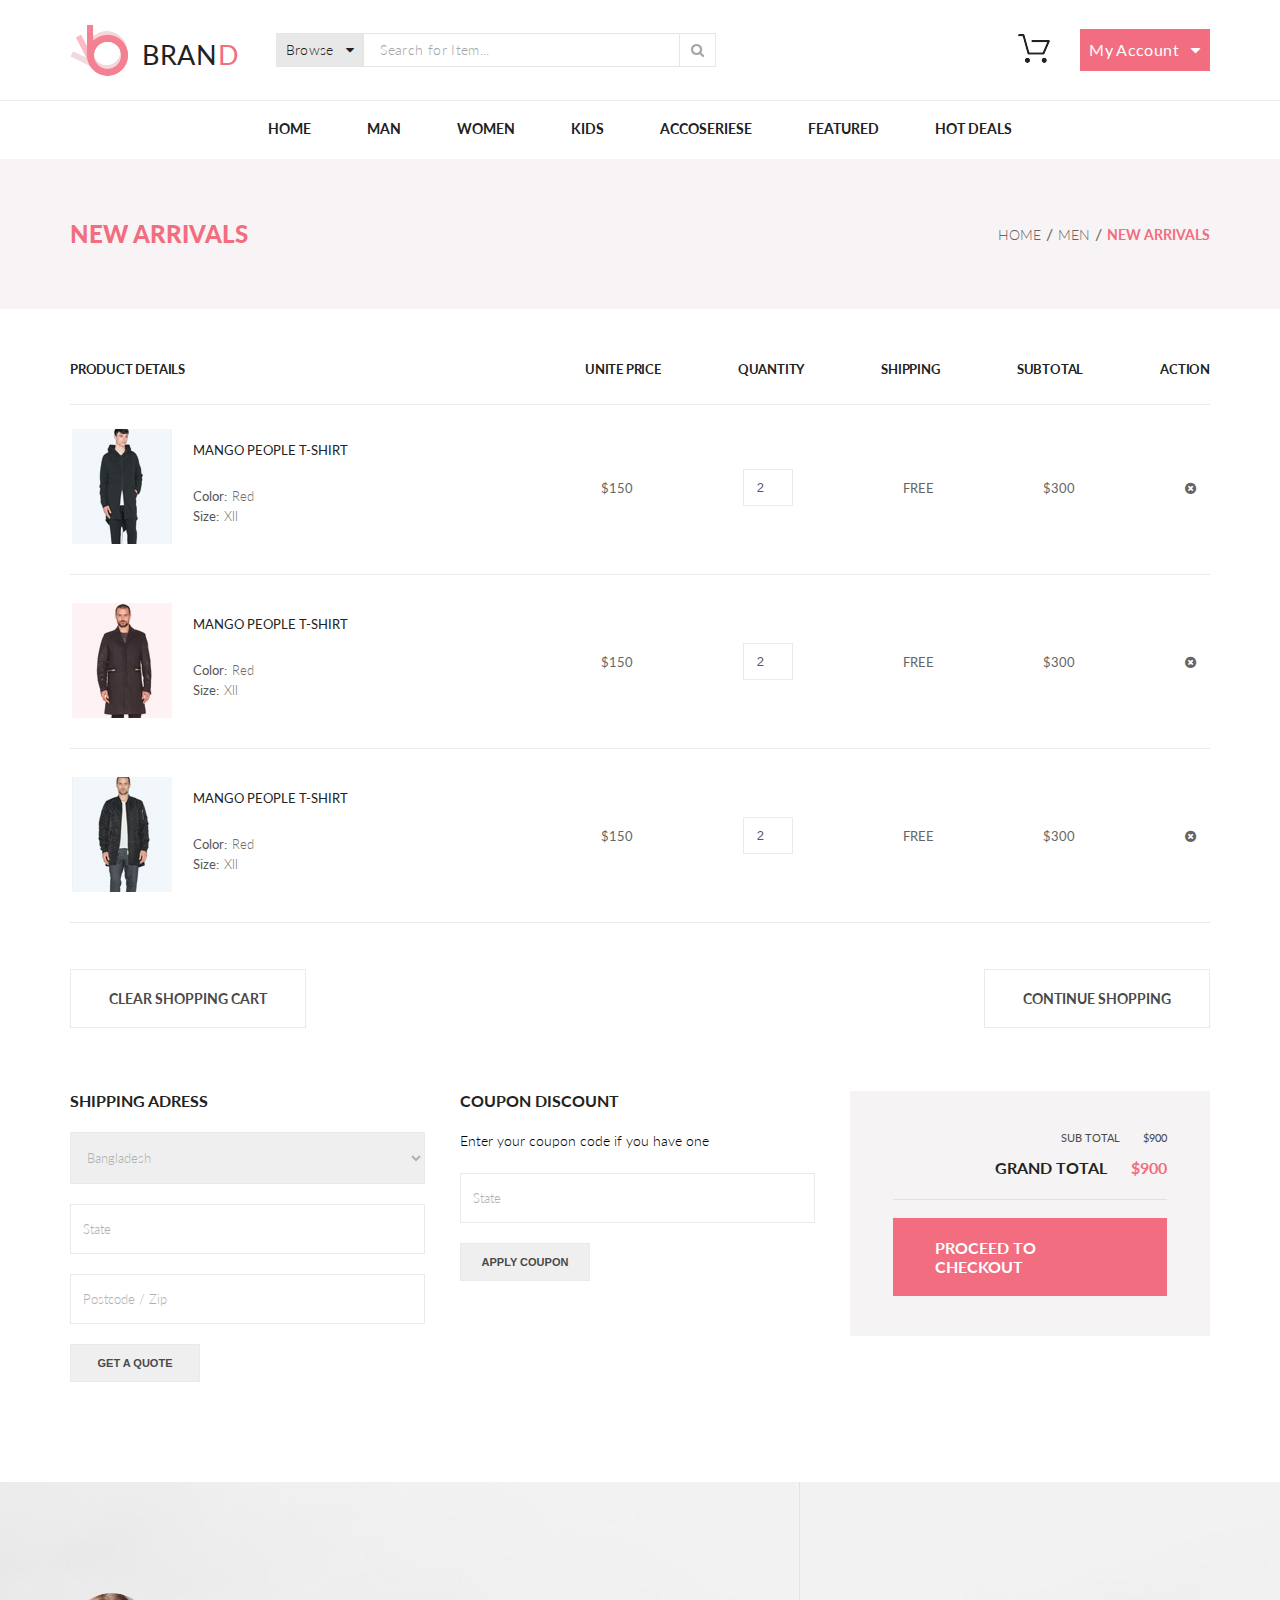
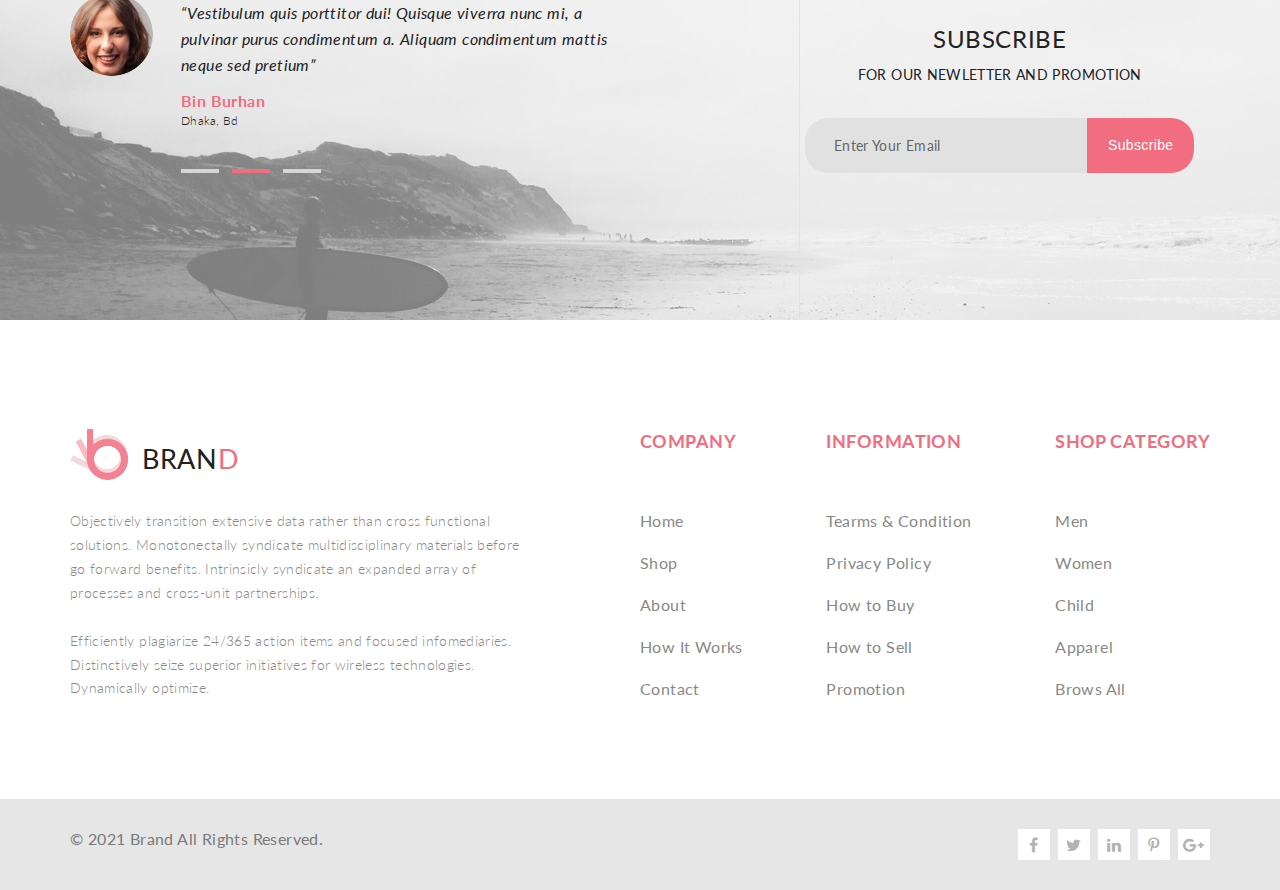
<file: cart.html>
<!DOCTYPE html>
<html lang="en">

<head>
	<meta charset="UTF-8">
	<meta http-equiv="X-UA-Compatible" content="IE=edge">
	<meta name="viewport" content="width=device-width, initial-scale=1.0">
	<title>Shopping Cart</title>
	<link rel="shortcut icon" href="img/logo.png" type="image/png">
	<link rel="stylesheet" href="css/main.css">
	<link rel="stylesheet" href="css/single.css">
	<link rel="stylesheet" href="css/cart.css">
	<link rel="preconnect" href="https://fonts.gstatic.com">
	<link href="https://fonts.googleapis.com/css2?family=Lato:ital,wght@0,300;0,400;0,700;0,900;1,300&display=swap"
		rel="stylesheet">
	<link rel="stylesheet" href="https://cdnjs.cloudflare.com/ajax/libs/font-awesome/4.7.0/css/font-awesome.min.css">
</head>

<body>

	<header class="header">
		<div class="container">
			<div class="header__wrapper">
				<div class="header__left">
					<div class="logo">
						<a class="logo__link" href="index.html">
							<img class="logo__image" src="img/logo.png" alt="logo">
							<p>BRAN<span>D</span></p>
						</a>
					</div>

					<div class="browse">
						<div class="browse__title">Browse <i class="fa fa-caret-down" aria-hidden="true"></i>
						</div>
						<div class="browse__menu">
							<p class="browse__menu-title">Women</p>
							<a class="browse__item" href="#">Dresse</a>
							<a class="browse__item" href="#">Tops</a>
							<a class="browse__item" href="#">Sweaters/Knits</a>
							<a class="browse__item" href="#">Jackets/Coats</a>
							<a class="browse__item" href="#">Blazers</a>
							<a class="browse__item" href="#">Denim</a>
							<a class="browse__item" href="#">Leggings/Pants</a>
							<a class="browse__item" href="#">Skirts/Shorts</a>
							<a class="browse__item" href="#">Accessories</a>
							<p class="browse__menu-title">Men</p>
							<a class="browse__item" href="#">Tees/Tank tops</a>
							<a class="browse__item" href="#">Shirts/Polos</a>
							<a class="browse__item" href="#">Sweaters</a>
							<a class="browse__item" href="#">Sweatshirts/Hoodies</a>
							<a class="browse__item" href="#">Blazers</a>
							<a class="browse__item" href="#">Jackets/Vests</a>
						</div>
					</div>

					<form action="#" class="search">
						<input class="search__input" type="search" placeholder="Search for Item...">
						<button class="search__btn" type="submit"><i class="fa fa-search" aria-hidden="true"></i></button>
					</form>
				</div>

				<div class="header__right">
					<div class="basket">
						<div class="basket__title">
							<img src="img/basket.png" alt="basket">
						</div>
						<div class="basket__menu">
							<div class="basket__card">
								<a href="single.html" class="basket__link"></a>
								<div class="basket__box">
									<div class="basket__img">
										<img src="img/basket1.jpg" alt="basket1">
									</div>
									<div class="busket__info">
										<h4>redox zane</h4>
										<p><i class="fa fa-star" aria-hidden="true"></i><i class="fa fa-star" aria-hidden="true"></i><i
												class="fa fa-star" aria-hidden="true"></i><i class="fa fa-star" aria-hidden="true"></i><i
												class="fa fa-star-half-o" aria-hidden="true"></i></p>
										<p class="busket__info-price">1 x $250</p>
									</div>
								</div>

								<div class="basket__close">
									<p class="basket__close-link"><i class="fa fa-times-circle" aria-hidden="true"></i></p>
								</div>
							</div>
							<div class="basket__card">
								<a href="single.html" class="basket__link"></a>
								<div class="basket__box">
									<div class="basket__img">
										<img src="img/basket2.jpg" alt="basket2">
									</div>
									<div class="busket__info">
										<h4>redox zane</h4>
										<p><i class="fa fa-star" aria-hidden="true"></i><i class="fa fa-star" aria-hidden="true"></i><i
												class="fa fa-star" aria-hidden="true"></i><i class="fa fa-star" aria-hidden="true"></i><i
												class="fa fa-star-half-o" aria-hidden="true"></i></p>
										<p class="busket__info-price">1 x $250</p>
									</div>
								</div>
								<div class="basket__close">
									<p class="basket__close-link"><i class="fa fa-times-circle" aria-hidden="true"></i></p>
								</div>
							</div>
							<div class="basket__price">
								<p>total</p>
								<p>$500.00</p>
							</div>
							<a href="checkout.html" class="basket__check">checkout</a>
							<a href="cart.html" class="basket__cart">go to cart</a>

						</div>
					</div>

					<details class="account">
						<summary class="account__title">My Account <i class="fa fa-caret-down" aria-hidden="true"></i>
						</summary>
					</details>
				</div>



			</div>
		</div>
	</header>

	<nav class="nav">
		<div class="container">
			<ul class="nav__list">
				<li><a class="nav__link" href="">Home</a>
					<div class="nav__menu nav__menu-home">
						<div class="nav__box">
							<p class="nav__menu-title">Women</p>
							<a class="nav__item" href="#">Dresse</a>
							<a class="nav__item" href="#">Tops</a>
							<a class="nav__item" href="#">Sweaters/Knits</a>
							<a class="nav__item" href="#">Jackets/Coats</a>
							<a class="nav__item" href="#">Blazers</a>
							<a class="nav__item" href="#">Denim</a>
							<a class="nav__item" href="#">Leggings/Pants</a>
							<a class="nav__item" href="#">Skirts/Shorts</a>
							<a class="nav__item" href="#">Accessories</a>
						</div>
						<div class="nav__box">
							<p class="nav__menu-title">Women</p>
							<a class="nav__item" href="#">Dresse</a>
							<a class="nav__item" href="#">Tops</a>
							<a class="nav__item" href="#">Sweaters/Knits</a>
							<a class="nav__item" href="#">Jackets/Coats</a>
							<p class="nav__menu-title">Women</p>
							<a class="nav__item" href="#">Dresse</a>
							<a class="nav__item" href="#">Tops</a>
							<a class="nav__item" href="#">Sweaters/Knits</a>
						</div>
						<div class="nav__box">
							<div class="nav__wrapper">
								<p class="nav__menu-title">Women</p>
								<a class="nav__item" href="#">Dresse</a>
								<a class="nav__item" href="#">Tops</a>
								<a class="nav__item" href="#">Sweaters/Knits</a>
								<a class="nav__item" href="#">Jackets/Coats</a>
							</div>

							<div class="nav__img">
								<img src="img/sale.jpg" alt="sale">
							</div>
						</div>

					</div>
				</li>
				<li><a class="nav__link" href="">Man</a>
					<div class="nav__menu nav__menu-men">
						<div class="nav__box">
							<p class="nav__menu-title">Women</p>
							<a class="nav__item" href="#">Dresse</a>
							<a class="nav__item" href="#">Tops</a>
							<a class="nav__item" href="#">Sweaters/Knits</a>
							<a class="nav__item" href="#">Jackets/Coats</a>
							<a class="nav__item" href="#">Blazers</a>
							<a class="nav__item" href="#">Denim</a>
							<a class="nav__item" href="#">Leggings/Pants</a>
							<a class="nav__item" href="#">Skirts/Shorts</a>
							<a class="nav__item" href="#">Accessories</a>
						</div>
						<div class="nav__box">
							<p class="nav__menu-title">Women</p>
							<a class="nav__item" href="#">Dresse</a>
							<a class="nav__item" href="#">Tops</a>
							<a class="nav__item" href="#">Sweaters/Knits</a>
							<a class="nav__item" href="#">Jackets/Coats</a>
							<p class="nav__menu-title">Women</p>
							<a class="nav__item" href="#">Dresse</a>
							<a class="nav__item" href="#">Tops</a>
							<a class="nav__item" href="#">Sweaters/Knits</a>
						</div>
						<div class="nav__box">
							<div class="nav__wrapper">
								<p class="nav__menu-title">Women</p>
								<a class="nav__item" href="#">Dresse</a>
								<a class="nav__item" href="#">Tops</a>
								<a class="nav__item" href="#">Sweaters/Knits</a>
								<a class="nav__item" href="#">Jackets/Coats</a>
							</div>
							<div class="nav__img">
								<img src="img/sale.jpg" alt="sale">
							</div>
						</div>
					</div>
				</li>
				<li><a class="nav__link" href="">Women</a>
					<div class="nav__menu nav__menu-women">
						<div class="nav__box">
							<p class="nav__menu-title">Women</p>
							<a class="nav__item" href="#">Dresse</a>
							<a class="nav__item" href="#">Tops</a>
							<a class="nav__item" href="#">Sweaters/Knits</a>
							<a class="nav__item" href="#">Jackets/Coats</a>
							<a class="nav__item" href="#">Blazers</a>
							<a class="nav__item" href="#">Denim</a>
							<a class="nav__item" href="#">Leggings/Pants</a>
							<a class="nav__item" href="#">Skirts/Shorts</a>
							<a class="nav__item" href="#">Accessories</a>
						</div>
						<div class="nav__box">
							<p class="nav__menu-title">Women</p>
							<a class="nav__item" href="#">Dresse</a>
							<a class="nav__item" href="#">Tops</a>
							<a class="nav__item" href="#">Sweaters/Knits</a>
							<a class="nav__item" href="#">Jackets/Coats</a>
							<p class="nav__menu-title">Women</p>
							<a class="nav__item" href="#">Dresse</a>
							<a class="nav__item" href="#">Tops</a>
							<a class="nav__item" href="#">Sweaters/Knits</a>
						</div>
						<div class="nav__box">
							<div class="nav__wrapper">
								<p class="nav__menu-title">Women</p>
								<a class="nav__item" href="#">Dresse</a>
								<a class="nav__item" href="#">Tops</a>
								<a class="nav__item" href="#">Sweaters/Knits</a>
								<a class="nav__item" href="#">Jackets/Coats</a>
							</div>
							<div class="nav__img">
								<img src="img/sale.jpg" alt="sale">
							</div>
						</div>
					</div>
				</li>
				<li><a class="nav__link" href="">Kids</a>
					<div class="nav__menu nav__menu-kids">
						<div class="nav__box">
							<p class="nav__menu-title">Women</p>
							<a class="nav__item" href="#">Dresse</a>
							<a class="nav__item" href="#">Tops</a>
							<a class="nav__item" href="#">Sweaters/Knits</a>
							<a class="nav__item" href="#">Jackets/Coats</a>
							<a class="nav__item" href="#">Blazers</a>
							<a class="nav__item" href="#">Denim</a>
							<a class="nav__item" href="#">Leggings/Pants</a>
							<a class="nav__item" href="#">Skirts/Shorts</a>
							<a class="nav__item" href="#">Accessories</a>
						</div>
						<div class="nav__box">
							<p class="nav__menu-title">Women</p>
							<a class="nav__item" href="#">Dresse</a>
							<a class="nav__item" href="#">Tops</a>
							<a class="nav__item" href="#">Sweaters/Knits</a>
							<a class="nav__item" href="#">Jackets/Coats</a>
							<p class="nav__menu-title">Women</p>
							<a class="nav__item" href="#">Dresse</a>
							<a class="nav__item" href="#">Tops</a>
							<a class="nav__item" href="#">Sweaters/Knits</a>
						</div>
						<div class="nav__box">
							<div class="nav__wrapper">
								<p class="nav__menu-title">Women</p>
								<a class="nav__item" href="#">Dresse</a>
								<a class="nav__item" href="#">Tops</a>
								<a class="nav__item" href="#">Sweaters/Knits</a>
								<a class="nav__item" href="#">Jackets/Coats</a>
							</div>
							<div class="nav__img">
								<img src="img/sale.jpg" alt="sale">
							</div>
						</div>
					</div>
				</li>
				<li><a class="nav__link" href="">Accoseriese</a>
					<div class="nav__menu nav__menu-accoseriese">
						<div class="nav__box">
							<p class="nav__menu-title">Women</p>
							<a class="nav__item" href="#">Dresse</a>
							<a class="nav__item" href="#">Tops</a>
							<a class="nav__item" href="#">Sweaters/Knits</a>
							<a class="nav__item" href="#">Jackets/Coats</a>
							<a class="nav__item" href="#">Blazers</a>
							<a class="nav__item" href="#">Denim</a>
							<a class="nav__item" href="#">Leggings/Pants</a>
							<a class="nav__item" href="#">Skirts/Shorts</a>
							<a class="nav__item" href="#">Accessories</a>
						</div>
						<div class="nav__box">
							<p class="nav__menu-title">Women</p>
							<a class="nav__item" href="#">Dresse</a>
							<a class="nav__item" href="#">Tops</a>
							<a class="nav__item" href="#">Sweaters/Knits</a>
							<a class="nav__item" href="#">Jackets/Coats</a>
							<p class="nav__menu-title">Women</p>
							<a class="nav__item" href="#">Dresse</a>
							<a class="nav__item" href="#">Tops</a>
							<a class="nav__item" href="#">Sweaters/Knits</a>
						</div>
						<div class="nav__box">
							<div class="nav__wrapper">
								<p class="nav__menu-title">Women</p>
								<a class="nav__item" href="#">Dresse</a>
								<a class="nav__item" href="#">Tops</a>
								<a class="nav__item" href="#">Sweaters/Knits</a>
								<a class="nav__item" href="#">Jackets/Coats</a>
							</div>
							<div class="nav__img">
								<img src="img/sale.jpg" alt="sale">
							</div>
						</div>
					</div>
				</li>
				<li><a class="nav__link" href="">Featured</a>
					<div class="nav__menu nav__menu-featured">
						<div class="nav__box">
							<p class="nav__menu-title">Women</p>
							<a class="nav__item" href="#">Dresse</a>
							<a class="nav__item" href="#">Tops</a>
							<a class="nav__item" href="#">Sweaters/Knits</a>
							<a class="nav__item" href="#">Jackets/Coats</a>
							<a class="nav__item" href="#">Blazers</a>
							<a class="nav__item" href="#">Denim</a>
							<a class="nav__item" href="#">Leggings/Pants</a>
							<a class="nav__item" href="#">Skirts/Shorts</a>
							<a class="nav__item" href="#">Accessories</a>
						</div>
						<div class="nav__box">
							<p class="nav__menu-title">Women</p>
							<a class="nav__item" href="#">Dresse</a>
							<a class="nav__item" href="#">Tops</a>
							<a class="nav__item" href="#">Sweaters/Knits</a>
							<a class="nav__item" href="#">Jackets/Coats</a>
							<p class="nav__menu-title">Women</p>
							<a class="nav__item" href="#">Dresse</a>
							<a class="nav__item" href="#">Tops</a>
							<a class="nav__item" href="#">Sweaters/Knits</a>
						</div>
						<div class="nav__box">
							<div class="nav__wrapper">
								<p class="nav__menu-title">Women</p>
								<a class="nav__item" href="#">Dresse</a>
								<a class="nav__item" href="#">Tops</a>
								<a class="nav__item" href="#">Sweaters/Knits</a>
								<a class="nav__item" href="#">Jackets/Coats</a>
							</div>
							<div class="nav__img">
								<img src="img/sale.jpg" alt="sale">
							</div>
						</div>
					</div>
				</li>
				<li><a class="nav__link" href="">Hot Deals</a>
					<div class="nav__menu nav__menu-deals">
						<div class="nav__box">
							<p class="nav__menu-title">Women</p>
							<a class="nav__item" href="#">Dresse</a>
							<a class="nav__item" href="#">Tops</a>
							<a class="nav__item" href="#">Sweaters/Knits</a>
							<a class="nav__item" href="#">Jackets/Coats</a>
							<a class="nav__item" href="#">Blazers</a>
							<a class="nav__item" href="#">Denim</a>
							<a class="nav__item" href="#">Leggings/Pants</a>
							<a class="nav__item" href="#">Skirts/Shorts</a>
							<a class="nav__item" href="#">Accessories</a>
						</div>
						<div class="nav__box">
							<p class="nav__menu-title">Women</p>
							<a class="nav__item" href="#">Dresse</a>
							<a class="nav__item" href="#">Tops</a>
							<a class="nav__item" href="#">Sweaters/Knits</a>
							<a class="nav__item" href="#">Jackets/Coats</a>
							<p class="nav__menu-title">Women</p>
							<a class="nav__item" href="#">Dresse</a>
							<a class="nav__item" href="#">Tops</a>
							<a class="nav__item" href="#">Sweaters/Knits</a>
						</div>
						<div class="nav__box">
							<div class="nav__wrapper">
								<p class="nav__menu-title">Women</p>
								<a class="nav__item" href="#">Dresse</a>
								<a class="nav__item" href="#">Tops</a>
								<a class="nav__item" href="#">Sweaters/Knits</a>
								<a class="nav__item" href="#">Jackets/Coats</a>
							</div>
							<div class="nav__img">
								<img src="img/sale.jpg" alt="sale">
							</div>
						</div>
					</div>
				</li>
			</ul>
		</div>
	</nav>

	<div class="crumbs">
		<div class="container crumbs__wrapper">
			<div class="crumbs__title">
				New Arrivals
			</div>
			<nav class="crumbs__path">
				<ul class="crumbs__list">
					<li class="crumbs__item"><a href="index.html" class="crumbs__link">home</a></li>
					<li class="crumbs__item"><a href="product.html" class="crumbs__link">men</a></li>
					<li class="crumbs__item crumbs__item-current">New Arrivals</li>
				</ul>
			</nav>
		</div>
	</div>

	<section class="cart">
		<div class="container">
			<div class="cart__wrapper">
				<div class="cart__title cart__title-left">
					<p class="cart__column cart__column-width">Product Details</p>

				</div>
				<div class="cart__title cart__title-right">
					<p class="cart__column">unite Price</p>
					<p class="cart__column">Quantity</p>
					<p class="cart__column">shipping</p>
					<p class="cart__column">Subtotal</p>
					<p class="cart__column">ACTION</p>
				</div>
			</div>


			<div class="cart__item">
				<a href="single.html" class="cart__link">
					<div class="cart__product">
						<div class="cart__info">
							<img src="img/cart1.jpg" alt="cart1" class="card__img">
						</div>
						<div class="cart__description">
							<p class="cart__description-title">Mango People T-shirt</p>
							<p class="cart__description-text">Color:<span>Red</span></p>
							<p class="cart__description-text">Size:<span>Xll</span></p>
						</div>
					</div>
				</a>

				<div class="cart__data">
					<div class="cart__price">
						$150
					</div>
					<div class="cart__quantity">
						<input type="number" class="cart__quantity-data" value="2" min="0" max="99">
					</div>
					<div class="cart__shipping">
						FREE
					</div>
					<div class="cart__subtotal">
						$300
					</div>
					<div class="cart__action">
						<a href="javascript:void(0);" class="cart__action-link"><i class="fa fa-times-circle"
								aria-hidden="true"></i></a>

					</div>
				</div>
			</div>

			<div class="cart__item">
				<a href="single.html" class="cart__link">
					<div class="cart__product">
						<div class="cart__info">
							<img src="img/cart2.jpg" alt="cart2" class="card__img">
						</div>
						<div class="cart__description">
							<p class="cart__description-title">Mango People T-shirt</p>
							<p class="cart__description-text">Color:<span>Red</span></p>
							<p class="cart__description-text">Size:<span>Xll</span></p>
						</div>
					</div>
				</a>

				<div class="cart__data">
					<div class="cart__price">
						$150
					</div>
					<div class="cart__quantity">
						<input type="number" class="cart__quantity-data" value="2" min="0" max="99">
					</div>
					<div class="cart__shipping">
						FREE
					</div>
					<div class="cart__subtotal">
						$300
					</div>
					<div class="cart__action">
						<a href="javascript:void(0);" class="cart__action-link"><i class="fa fa-times-circle"
								aria-hidden="true"></i></a>

					</div>
				</div>
			</div>

			<div class="cart__item">
				<a href="single.html" class="cart__link">
					<div class="cart__product">
						<div class="cart__info">
							<img src="img/cart3.jpg" alt="cart3" class="card__img">
						</div>
						<div class="cart__description">
							<p class="cart__description-title">Mango People T-shirt</p>
							<p class="cart__description-text">Color:<span>Red</span></p>
							<p class="cart__description-text">Size:<span>Xll</span></p>
						</div>
					</div>
				</a>

				<div class="cart__data">
					<div class="cart__price">
						$150
					</div>
					<div class="cart__quantity">
						<input type="number" class="cart__quantity-data" value="2" min="0" max="99">
					</div>
					<div class="cart__shipping">
						FREE
					</div>
					<div class="cart__subtotal">
						$300
					</div>
					<div class="cart__action">
						<a href="javascript:void(0);" class="cart__action-link"><i class="fa fa-times-circle"
								aria-hidden="true"></i></a>

					</div>
				</div>
			</div>

			<div class="cart__buttons">
				<div class="cart__button">cLEAR SHOPPING CART</div>
				<div class="cart__button">cONTINUE sHOPPING</div>
			</div>

			<div class="cart__information">
				<div class="cart__adress">
					<p class="cart__adress-title">Shipping Adress</p>
					<form action="#" class="cart__adress-form">
						<select class="cart__adress-form-country" name="country">
							<option class="cart__adress-form-country-option" value="Bangladesh">Bangladesh</option>
							<option class="cart__adress-form-country-option" value="Russian Federation">Russian
								Federation</option>
							<option class="cart__adress-form-country-option" value="Chile">Chile</option>
							<option class="cart__adress-form-country-option" value="Egypt">Egypt</option>
						</select>

						<input type="text" class="cart__adress-form-text" placeholder="State">
						<input type="text" class="cart__adress-form-text" placeholder="Postcode / Zip">
						<button type="submit" class="cart__adress-form-btn">get a quote</button>
					</form>
				</div>
				<div class="cart__discount">
					<p class="cart__adress-title">coupon discount</p>
					<p class="cart__discount-subtitle">Enter your coupon code if you have one</p>
					<form action="#" class="cart__discount-form">
						<input type="text" class="cart__discount-form-text" placeholder="State">
						<button type="submit" class="cart__discount-form-btn">Apply coupon</button>
					</form>
				</div>
				<div class="cart__total">
					<p class="cart__total-suptitle">Sub total <span> $900</span></p>
					<p class="cart__total-title">GRAND TOTAL <span>$900</span> </p>
					<a href="javascript:void(0);" class="cart__total-btn">proceed to checkout</a>

				</div>
			</div>
		</div>
	</section>

	<section class="subscribe">
		<div class="container">
			<div class="subscribe__wrapper">
				<div class="subscribe__box">
					<div class="subscribe__feedback">
						<div class="subscribe__feedback-photo">
							<img src="img/photo.png" alt="photo">
						</div>
						<div class="subscribe__feedback-text">
							<p>“Vestibulum quis porttitor dui! Quisque viverra nunc mi,
								a pulvinar purus condimentum a. Aliquam condimentum mattis neque sed pretium”</p>
							<div class="subscribe__feedback-name">Bin Burhan</div>
							<p class="subscribe__feedback-prof">Dhaka, Bd</p>
						</div>
					</div>
					<div class="pagination">
						<a href="javascript:void(0);" class="pagination__line"></a>
						<a href="javascript:void(0);" class="pagination__line pagination__line-active"></a>
						<a href="javascript:void(0);" class="pagination__line"></a>
					</div>
				</div>

				<div class="subscribe__block">
					<p class="subscribe__block-title">Subscribe</p>
					<p class="subscribe__block-subtitle">FOR OUR NEWLETTER AND PROMOTION</p>
					<form class="subscribe__block-form" action="#">
						<input class="subscribe__block-input" type="email" placeholder="Enter Your Email">
						<button class="subscribe__block-btn" type="submit">Subscribe</button>
					</form>
				</div>
			</div>
		</div>
	</section>

	<footer class="footer">
		<div class="container">
			<div class="footer__wrapper">
				<div class="footer__logo">
					<a class="logo__link" href="index.html">
						<img class="logo__image" src="img/logo.png" alt="logo">
						<p>BRAN<span>D</span></p>
					</a>
					<div class="footer__info">
						Objectively transition extensive data rather than cross functional solutions. Monotonectally
						syndicate
						multidisciplinary materials before go forward benefits. Intrinsicly syndicate an expanded array
						of processes
						and cross-unit partnerships.
						<br><br>
						Efficiently plagiarize 24/365 action items and focused infomediaries.
						Distinctively seize superior initiatives for wireless technologies. Dynamically optimize.

					</div>
				</div>
				<nav class="footer__nav">
					<div class="footer__company">
						<p class="footer__title">COMPANY</p>
						<ul class="footer__list">
							<li><a href="index.html">Home</a></li>
							<li><a href="javascript:void(0);">Shop</a></li>
							<li><a href="javascript:void(0);">About</a></li>
							<li><a href="javascript:void(0);">How It Works</a></li>
							<li><a href="javascript:void(0);">Contact</a></li>
						</ul>
					</div>
					<div class="footer__information">
						<p class="footer__title">INFORMATION</p>
						<ul class="footer__list">
							<li><a href="javascript:void(0);">Tearms & Condition</a></li>
							<li><a href="javascript:void(0);">Privacy Policy</a></li>
							<li><a href="javascript:void(0);">How to Buy</a></li>
							<li><a href="javascript:void(0);">How to Sell</a></li>
							<li><a href="javascript:void(0);">Promotion</a></li>
						</ul>
					</div>

					<div class="footer__category">
						<p class="footer__title">SHOP CATEGORY</p>
						<ul class="footer__list">
							<li><a href="javascript:void(0);">Men</a></li>
							<li><a href="javascript:void(0);">Women</a></li>
							<li><a href="javascript:void(0);">Child</a></li>
							<li><a href="javascript:void(0);">Apparel</a></li>
							<li><a href="javascript:void(0);">Brows All</a></li>
						</ul>
					</div>
				</nav>
			</div>
		</div>
		<div class="footer__copyright">
			<div class="container footer__copyright-wrapper">
				<div class="footer__copy">
					&copy; 2021 Brand All Rights Reserved.
				</div>
				<nav class="footer__social">
					<ul class="footer__social-list">
						<li><a href="http://facebook.com/"><i class="fa fa-facebook" aria-hidden="true"></i></a></li>
						<li><a href="https://twitter.com/"><i class="fa fa-twitter" aria-hidden="true"></i></a></li>
						<li><a href="https://ru-ru.facebook.com/LinkedIn/"><i class="fa fa-linkedin" aria-hidden="true"></i></a>
						</li>
						<li><a href="https://www.pinterest.ru/"><i class="fa fa-pinterest-p" aria-hidden="true"></i></a>
						</li>
						<li><a href="https://plus.google.com/"><i class="fa fa-google-plus" aria-hidden="true"></i></a>
						</li>
					</ul>
				</nav>
			</div>

		</div>
	</footer>

</body>

</html>
</file>
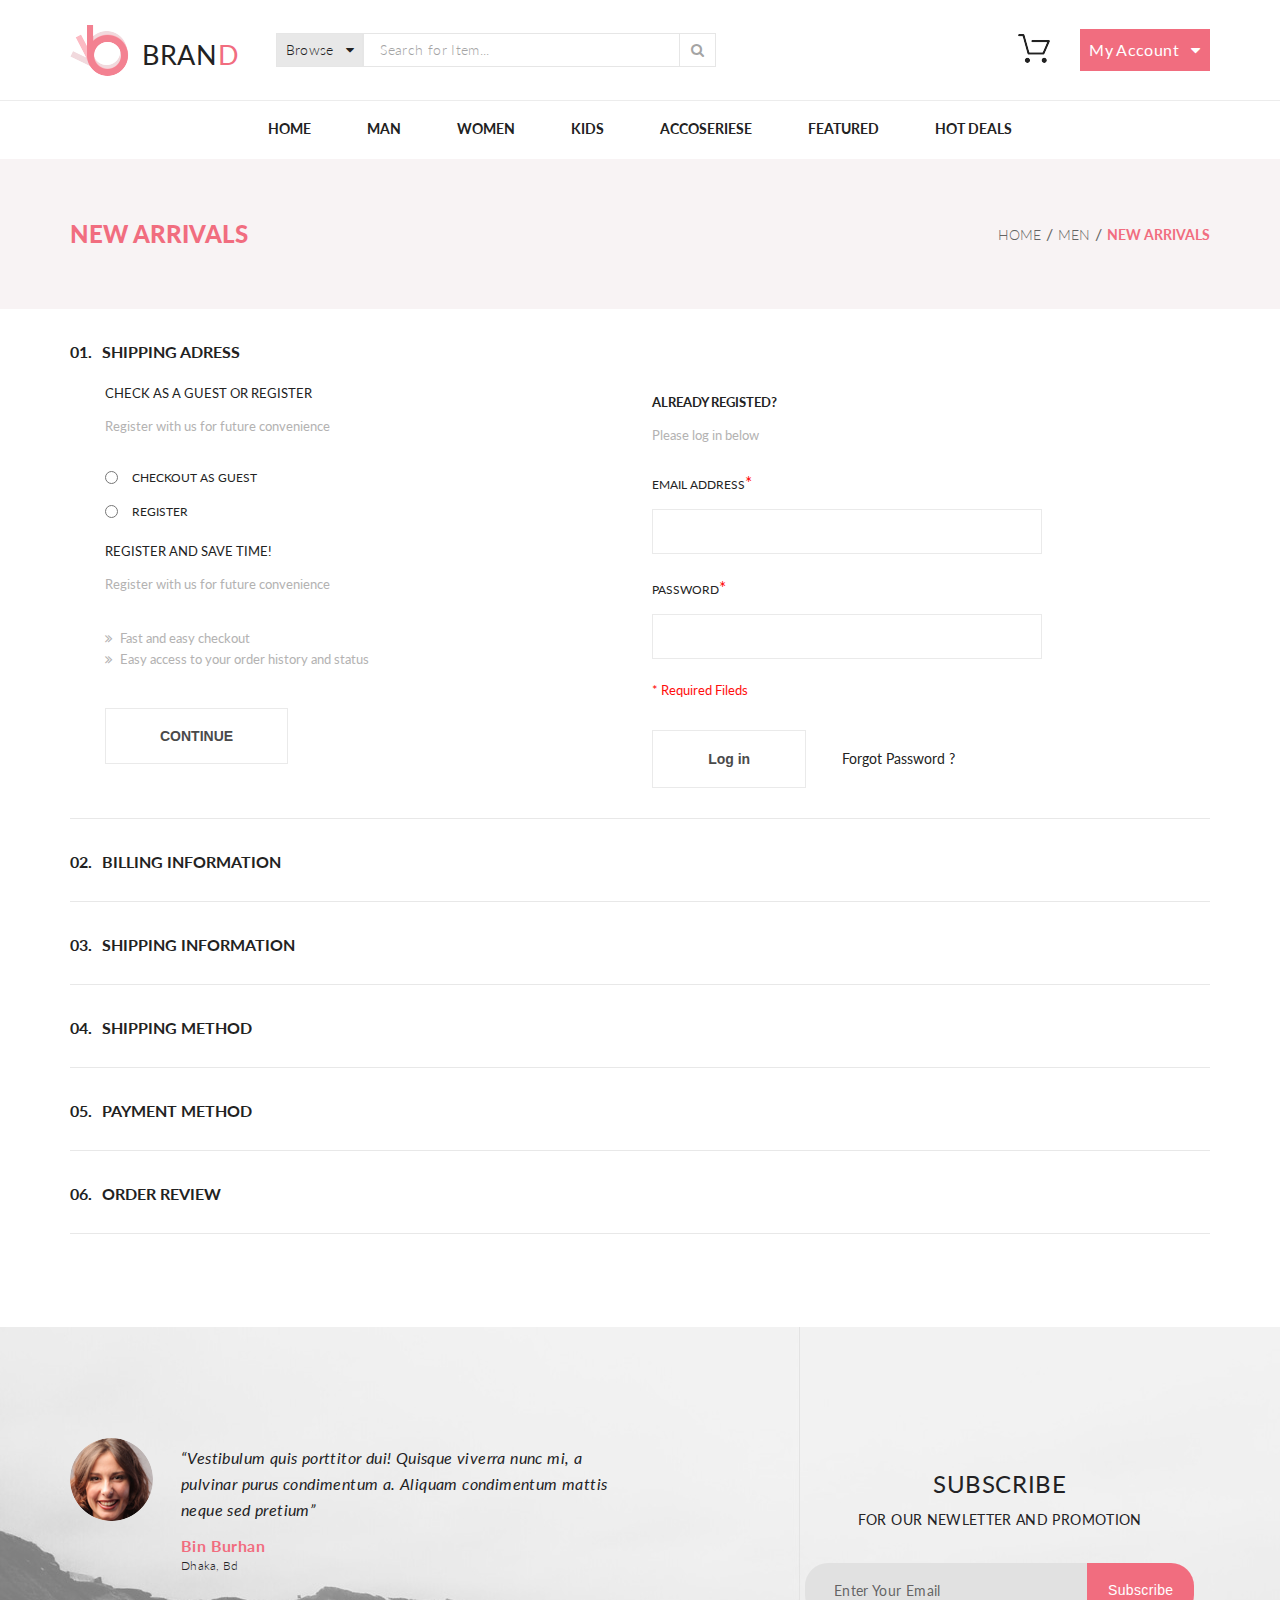
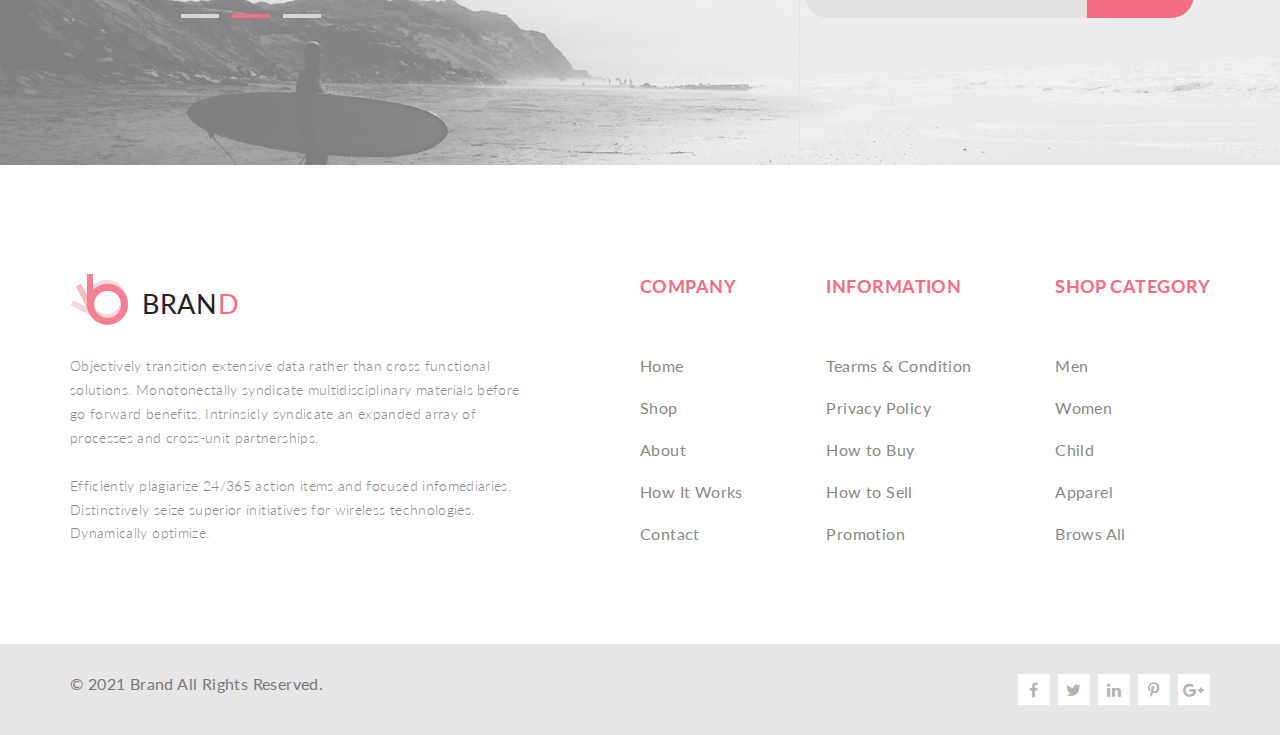
<file: checkout.html>
<!DOCTYPE html>
<html lang="en">

<head>
	<meta charset="UTF-8">
	<meta http-equiv="X-UA-Compatible" content="IE=edge">
	<meta name="viewport" content="width=device-width, initial-scale=1.0">
	<title>Checkout</title>
	<link rel="shortcut icon" href="img/logo.png" type="image/png">
	<link rel="stylesheet" href="css/main.css">
	<link rel="stylesheet" href="css/single.css">
	<link rel="stylesheet" href="css/checkout.css">
	<link rel="preconnect" href="https://fonts.gstatic.com">
	<link href="https://fonts.googleapis.com/css2?family=Lato:ital,wght@0,300;0,400;0,700;0,900;1,300&display=swap"
		rel="stylesheet">
	<link rel="stylesheet" href="https://cdnjs.cloudflare.com/ajax/libs/font-awesome/4.7.0/css/font-awesome.min.css">
</head>

<body>

	<header class="header">
		<div class="container">
			<div class="header__wrapper">
				<div class="header__left">
					<div class="logo">
						<a class="logo__link" href="index.html">
							<img class="logo__image" src="img/logo.png" alt="logo">
							<p>BRAN<span>D</span></p>
						</a>
					</div>

					<div class="browse">
						<div class="browse__title">Browse <i class="fa fa-caret-down" aria-hidden="true"></i>
						</div>
						<div class="browse__menu">
							<p class="browse__menu-title">Women</p>
							<a class="browse__item" href="#">Dresse</a>
							<a class="browse__item" href="#">Tops</a>
							<a class="browse__item" href="#">Sweaters/Knits</a>
							<a class="browse__item" href="#">Jackets/Coats</a>
							<a class="browse__item" href="#">Blazers</a>
							<a class="browse__item" href="#">Denim</a>
							<a class="browse__item" href="#">Leggings/Pants</a>
							<a class="browse__item" href="#">Skirts/Shorts</a>
							<a class="browse__item" href="#">Accessories</a>
							<p class="browse__menu-title">Men</p>
							<a class="browse__item" href="#">Tees/Tank tops</a>
							<a class="browse__item" href="#">Shirts/Polos</a>
							<a class="browse__item" href="#">Sweaters</a>
							<a class="browse__item" href="#">Sweatshirts/Hoodies</a>
							<a class="browse__item" href="#">Blazers</a>
							<a class="browse__item" href="#">Jackets/Vests</a>
						</div>
					</div>

					<form action="#" class="search">
						<input class="search__input" type="search" placeholder="Search for Item...">
						<button class="search__btn" type="submit"><i class="fa fa-search" aria-hidden="true"></i></button>
					</form>
				</div>

				<div class="header__right">
					<div class="basket">
						<div class="basket__title">
							<img src="img/basket.png" alt="basket">
						</div>
						<div class="basket__menu">
							<div class="basket__card">
								<a href="single.html" class="basket__link"></a>
								<div class="basket__box">
									<div class="basket__img">
										<img src="img/basket1.jpg" alt="basket1">
									</div>
									<div class="busket__info">
										<h4>redox zane</h4>
										<p><i class="fa fa-star" aria-hidden="true"></i><i class="fa fa-star" aria-hidden="true"></i><i
												class="fa fa-star" aria-hidden="true"></i><i class="fa fa-star" aria-hidden="true"></i><i
												class="fa fa-star-half-o" aria-hidden="true"></i></p>
										<p class="busket__info-price">1 x $250</p>
									</div>
								</div>

								<div class="basket__close">
									<p class="basket__close-link"><i class="fa fa-times-circle" aria-hidden="true"></i></p>
								</div>
							</div>
							<div class="basket__card">
								<a href="single.html" class="basket__link"></a>
								<div class="basket__box">
									<div class="basket__img">
										<img src="img/basket2.jpg" alt="basket2">
									</div>
									<div class="busket__info">
										<h4>redox zane</h4>
										<p><i class="fa fa-star" aria-hidden="true"></i><i class="fa fa-star" aria-hidden="true"></i><i
												class="fa fa-star" aria-hidden="true"></i><i class="fa fa-star" aria-hidden="true"></i><i
												class="fa fa-star-half-o" aria-hidden="true"></i></p>
										<p class="busket__info-price">1 x $250</p>
									</div>
								</div>
								<div class="basket__close">
									<p class="basket__close-link"><i class="fa fa-times-circle" aria-hidden="true"></i></p>
								</div>
							</div>
							<div class="basket__price">
								<p>total</p>
								<p>$500.00</p>
							</div>
							<a href="checkout.html" class="basket__check">checkout</a>
							<a href="cart.html" class="basket__cart">go to cart</a>

						</div>
					</div>

					<details class="account">
						<summary class="account__title">My Account <i class="fa fa-caret-down" aria-hidden="true"></i>
						</summary>
					</details>
				</div>



			</div>
		</div>
	</header>

	<nav class="nav">
		<div class="container">
			<ul class="nav__list">
				<li><a class="nav__link" href="">Home</a>
					<div class="nav__menu nav__menu-home">
						<div class="nav__box">
							<p class="nav__menu-title">Women</p>
							<a class="nav__item" href="#">Dresse</a>
							<a class="nav__item" href="#">Tops</a>
							<a class="nav__item" href="#">Sweaters/Knits</a>
							<a class="nav__item" href="#">Jackets/Coats</a>
							<a class="nav__item" href="#">Blazers</a>
							<a class="nav__item" href="#">Denim</a>
							<a class="nav__item" href="#">Leggings/Pants</a>
							<a class="nav__item" href="#">Skirts/Shorts</a>
							<a class="nav__item" href="#">Accessories</a>
						</div>
						<div class="nav__box">
							<p class="nav__menu-title">Women</p>
							<a class="nav__item" href="#">Dresse</a>
							<a class="nav__item" href="#">Tops</a>
							<a class="nav__item" href="#">Sweaters/Knits</a>
							<a class="nav__item" href="#">Jackets/Coats</a>
							<p class="nav__menu-title">Women</p>
							<a class="nav__item" href="#">Dresse</a>
							<a class="nav__item" href="#">Tops</a>
							<a class="nav__item" href="#">Sweaters/Knits</a>
						</div>
						<div class="nav__box">
							<div class="nav__wrapper">
								<p class="nav__menu-title">Women</p>
								<a class="nav__item" href="#">Dresse</a>
								<a class="nav__item" href="#">Tops</a>
								<a class="nav__item" href="#">Sweaters/Knits</a>
								<a class="nav__item" href="#">Jackets/Coats</a>
							</div>

							<div class="nav__img">
								<img src="img/sale.jpg" alt="sale">
							</div>
						</div>

					</div>
				</li>
				<li><a class="nav__link" href="">Man</a>
					<div class="nav__menu nav__menu-men">
						<div class="nav__box">
							<p class="nav__menu-title">Women</p>
							<a class="nav__item" href="#">Dresse</a>
							<a class="nav__item" href="#">Tops</a>
							<a class="nav__item" href="#">Sweaters/Knits</a>
							<a class="nav__item" href="#">Jackets/Coats</a>
							<a class="nav__item" href="#">Blazers</a>
							<a class="nav__item" href="#">Denim</a>
							<a class="nav__item" href="#">Leggings/Pants</a>
							<a class="nav__item" href="#">Skirts/Shorts</a>
							<a class="nav__item" href="#">Accessories</a>
						</div>
						<div class="nav__box">
							<p class="nav__menu-title">Women</p>
							<a class="nav__item" href="#">Dresse</a>
							<a class="nav__item" href="#">Tops</a>
							<a class="nav__item" href="#">Sweaters/Knits</a>
							<a class="nav__item" href="#">Jackets/Coats</a>
							<p class="nav__menu-title">Women</p>
							<a class="nav__item" href="#">Dresse</a>
							<a class="nav__item" href="#">Tops</a>
							<a class="nav__item" href="#">Sweaters/Knits</a>
						</div>
						<div class="nav__box">
							<div class="nav__wrapper">
								<p class="nav__menu-title">Women</p>
								<a class="nav__item" href="#">Dresse</a>
								<a class="nav__item" href="#">Tops</a>
								<a class="nav__item" href="#">Sweaters/Knits</a>
								<a class="nav__item" href="#">Jackets/Coats</a>
							</div>
							<div class="nav__img">
								<img src="img/sale.jpg" alt="sale">
							</div>
						</div>
					</div>
				</li>
				<li><a class="nav__link" href="">Women</a>
					<div class="nav__menu nav__menu-women">
						<div class="nav__box">
							<p class="nav__menu-title">Women</p>
							<a class="nav__item" href="#">Dresse</a>
							<a class="nav__item" href="#">Tops</a>
							<a class="nav__item" href="#">Sweaters/Knits</a>
							<a class="nav__item" href="#">Jackets/Coats</a>
							<a class="nav__item" href="#">Blazers</a>
							<a class="nav__item" href="#">Denim</a>
							<a class="nav__item" href="#">Leggings/Pants</a>
							<a class="nav__item" href="#">Skirts/Shorts</a>
							<a class="nav__item" href="#">Accessories</a>
						</div>
						<div class="nav__box">
							<p class="nav__menu-title">Women</p>
							<a class="nav__item" href="#">Dresse</a>
							<a class="nav__item" href="#">Tops</a>
							<a class="nav__item" href="#">Sweaters/Knits</a>
							<a class="nav__item" href="#">Jackets/Coats</a>
							<p class="nav__menu-title">Women</p>
							<a class="nav__item" href="#">Dresse</a>
							<a class="nav__item" href="#">Tops</a>
							<a class="nav__item" href="#">Sweaters/Knits</a>
						</div>
						<div class="nav__box">
							<div class="nav__wrapper">
								<p class="nav__menu-title">Women</p>
								<a class="nav__item" href="#">Dresse</a>
								<a class="nav__item" href="#">Tops</a>
								<a class="nav__item" href="#">Sweaters/Knits</a>
								<a class="nav__item" href="#">Jackets/Coats</a>
							</div>
							<div class="nav__img">
								<img src="img/sale.jpg" alt="sale">
							</div>
						</div>
					</div>
				</li>
				<li><a class="nav__link" href="">Kids</a>
					<div class="nav__menu nav__menu-kids">
						<div class="nav__box">
							<p class="nav__menu-title">Women</p>
							<a class="nav__item" href="#">Dresse</a>
							<a class="nav__item" href="#">Tops</a>
							<a class="nav__item" href="#">Sweaters/Knits</a>
							<a class="nav__item" href="#">Jackets/Coats</a>
							<a class="nav__item" href="#">Blazers</a>
							<a class="nav__item" href="#">Denim</a>
							<a class="nav__item" href="#">Leggings/Pants</a>
							<a class="nav__item" href="#">Skirts/Shorts</a>
							<a class="nav__item" href="#">Accessories</a>
						</div>
						<div class="nav__box">
							<p class="nav__menu-title">Women</p>
							<a class="nav__item" href="#">Dresse</a>
							<a class="nav__item" href="#">Tops</a>
							<a class="nav__item" href="#">Sweaters/Knits</a>
							<a class="nav__item" href="#">Jackets/Coats</a>
							<p class="nav__menu-title">Women</p>
							<a class="nav__item" href="#">Dresse</a>
							<a class="nav__item" href="#">Tops</a>
							<a class="nav__item" href="#">Sweaters/Knits</a>
						</div>
						<div class="nav__box">
							<div class="nav__wrapper">
								<p class="nav__menu-title">Women</p>
								<a class="nav__item" href="#">Dresse</a>
								<a class="nav__item" href="#">Tops</a>
								<a class="nav__item" href="#">Sweaters/Knits</a>
								<a class="nav__item" href="#">Jackets/Coats</a>
							</div>
							<div class="nav__img">
								<img src="img/sale.jpg" alt="sale">
							</div>
						</div>
					</div>
				</li>
				<li><a class="nav__link" href="">Accoseriese</a>
					<div class="nav__menu nav__menu-accoseriese">
						<div class="nav__box">
							<p class="nav__menu-title">Women</p>
							<a class="nav__item" href="#">Dresse</a>
							<a class="nav__item" href="#">Tops</a>
							<a class="nav__item" href="#">Sweaters/Knits</a>
							<a class="nav__item" href="#">Jackets/Coats</a>
							<a class="nav__item" href="#">Blazers</a>
							<a class="nav__item" href="#">Denim</a>
							<a class="nav__item" href="#">Leggings/Pants</a>
							<a class="nav__item" href="#">Skirts/Shorts</a>
							<a class="nav__item" href="#">Accessories</a>
						</div>
						<div class="nav__box">
							<p class="nav__menu-title">Women</p>
							<a class="nav__item" href="#">Dresse</a>
							<a class="nav__item" href="#">Tops</a>
							<a class="nav__item" href="#">Sweaters/Knits</a>
							<a class="nav__item" href="#">Jackets/Coats</a>
							<p class="nav__menu-title">Women</p>
							<a class="nav__item" href="#">Dresse</a>
							<a class="nav__item" href="#">Tops</a>
							<a class="nav__item" href="#">Sweaters/Knits</a>
						</div>
						<div class="nav__box">
							<div class="nav__wrapper">
								<p class="nav__menu-title">Women</p>
								<a class="nav__item" href="#">Dresse</a>
								<a class="nav__item" href="#">Tops</a>
								<a class="nav__item" href="#">Sweaters/Knits</a>
								<a class="nav__item" href="#">Jackets/Coats</a>
							</div>
							<div class="nav__img">
								<img src="img/sale.jpg" alt="sale">
							</div>
						</div>
					</div>
				</li>
				<li><a class="nav__link" href="">Featured</a>
					<div class="nav__menu nav__menu-featured">
						<div class="nav__box">
							<p class="nav__menu-title">Women</p>
							<a class="nav__item" href="#">Dresse</a>
							<a class="nav__item" href="#">Tops</a>
							<a class="nav__item" href="#">Sweaters/Knits</a>
							<a class="nav__item" href="#">Jackets/Coats</a>
							<a class="nav__item" href="#">Blazers</a>
							<a class="nav__item" href="#">Denim</a>
							<a class="nav__item" href="#">Leggings/Pants</a>
							<a class="nav__item" href="#">Skirts/Shorts</a>
							<a class="nav__item" href="#">Accessories</a>
						</div>
						<div class="nav__box">
							<p class="nav__menu-title">Women</p>
							<a class="nav__item" href="#">Dresse</a>
							<a class="nav__item" href="#">Tops</a>
							<a class="nav__item" href="#">Sweaters/Knits</a>
							<a class="nav__item" href="#">Jackets/Coats</a>
							<p class="nav__menu-title">Women</p>
							<a class="nav__item" href="#">Dresse</a>
							<a class="nav__item" href="#">Tops</a>
							<a class="nav__item" href="#">Sweaters/Knits</a>
						</div>
						<div class="nav__box">
							<div class="nav__wrapper">
								<p class="nav__menu-title">Women</p>
								<a class="nav__item" href="#">Dresse</a>
								<a class="nav__item" href="#">Tops</a>
								<a class="nav__item" href="#">Sweaters/Knits</a>
								<a class="nav__item" href="#">Jackets/Coats</a>
							</div>
							<div class="nav__img">
								<img src="img/sale.jpg" alt="sale">
							</div>
						</div>
					</div>
				</li>
				<li><a class="nav__link" href="">Hot Deals</a>
					<div class="nav__menu nav__menu-deals">
						<div class="nav__box">
							<p class="nav__menu-title">Women</p>
							<a class="nav__item" href="#">Dresse</a>
							<a class="nav__item" href="#">Tops</a>
							<a class="nav__item" href="#">Sweaters/Knits</a>
							<a class="nav__item" href="#">Jackets/Coats</a>
							<a class="nav__item" href="#">Blazers</a>
							<a class="nav__item" href="#">Denim</a>
							<a class="nav__item" href="#">Leggings/Pants</a>
							<a class="nav__item" href="#">Skirts/Shorts</a>
							<a class="nav__item" href="#">Accessories</a>
						</div>
						<div class="nav__box">
							<p class="nav__menu-title">Women</p>
							<a class="nav__item" href="#">Dresse</a>
							<a class="nav__item" href="#">Tops</a>
							<a class="nav__item" href="#">Sweaters/Knits</a>
							<a class="nav__item" href="#">Jackets/Coats</a>
							<p class="nav__menu-title">Women</p>
							<a class="nav__item" href="#">Dresse</a>
							<a class="nav__item" href="#">Tops</a>
							<a class="nav__item" href="#">Sweaters/Knits</a>
						</div>
						<div class="nav__box">
							<div class="nav__wrapper">
								<p class="nav__menu-title">Women</p>
								<a class="nav__item" href="#">Dresse</a>
								<a class="nav__item" href="#">Tops</a>
								<a class="nav__item" href="#">Sweaters/Knits</a>
								<a class="nav__item" href="#">Jackets/Coats</a>
							</div>
							<div class="nav__img">
								<img src="img/sale.jpg" alt="sale">
							</div>
						</div>
					</div>
				</li>
			</ul>
		</div>
	</nav>

	<div class="crumbs">
		<div class="container crumbs__wrapper">
			<div class="crumbs__title">
				New Arrivals
			</div>
			<nav class="crumbs__path">
				<ul class="crumbs__list">
					<li class="crumbs__item"><a href="index.html" class="crumbs__link">home</a></li>
					<li class="crumbs__item"><a href="product.html" class="crumbs__link">men</a></li>
					<li class="crumbs__item crumbs__item-current">New Arrivals</li>
				</ul>
			</nav>
		</div>
	</div>

	<section class="checkout">
		<div class="container">

			<div class="checkout__header">
				<div class="checkout__title active" data-collapse="#data_1">
					<span>01.</span>Shipping Adress
				</div>
				<div class="checkout__content" id="data_1">
					<div class="checkout__content-guest">
						<p class="checkout__content-guest-title">Check as a guest or register</p>
						<p class="checkout__content-guest-text">Register with us for future convenience</p>
						<form action="#" class="form__guest">
							<div class="form__guest-wrapper">
								<input class="form__guest-input" type="radio" name="check" id="guest">
								<label class="form__guest-label" for="guest">checkout as guest</label>
							</div>
							<div class="form__guest-wrapper">
								<input class="form__guest-input" type="radio" name="check" id="register">
								<label class="form__guest-label" for="register">register</label>
							</div>



							<p class="checkout__content-guest-title">register and save time!</p>
							<p class="checkout__content-guest-text">Register with us for future convenience</p>
							<a href="#" class="form__guest-link">Fast and easy checkout</a>
							<a href="#" class="form__guest-link">Easy access to your order history and status</a>
							<button type="submit" class="form__guest-btn">Continue</button>
						</form>
					</div>
					<div class="checkout__content-registed">
						<h4 class="checkout__content-registed-title">Already registed?</h4>
						<p class="checkout__content-registed-text">Please log in below</p>
						<form action="#" class="form__registed">
							<p class="form__registed-info">EMAIL ADDRESS<sup><span>*</span></sup></p>
							<input type="email" name="email" class="form__registed-input" required>
							<p class="form__registed-info">PASSWORD<sup><span>*</span></sup></p>
							<input type="password" name="password" class="form__registed-input" required>
							<p class="form__registed-required">* Required Fileds</p>
							<button type="submit" class="form__registed-btn">Log in</button>
							<a href="#" class="form__registed-link">Forgot Password ?</a>
						</form>
					</div>
				</div>
			</div>
			<div class="checkout__header">
				<div class="checkout__title" data-collapse="#data_2">
					<span>02.</span>BILLING INFORMATION
				</div>
				<div class="checkout__content" id="data_2">
					Lorem, ipsum dolor sit amet consectetur adipisicing elit. Quia consectetur iusto nam deleniti dicta in maxime
					excepturi vitae cupiditate optio. Fuga, odit saepe natus veritatis placeat sit culpa cupiditate asperiores ex
					dicta accusamus, explicabo et! Laborum officiis odit delectus distinctio vitae neque. Deserunt, impedit quae?
					Officiis asperiores aspernatur possimus perferendis hic libero facilis harum minima eos laboriosam pariatur,
					nam soluta? Ex magni, possimus similique illum vero corrupti cumque vel enim veniam maiores, molestiae
					exercitationem consequuntur culpa a quod voluptatibus fuga numquam ipsam reprehenderit ea atque! Quidem quod
					optio in? Iusto tenetur quaerat non dolor labore delectus laborum! Recusandae dignissimos, illo odit
					praesentium omnis, quaerat non placeat explicabo corporis perferendis, tempore eligendi eum velit maiores!
					Dolorem expedita inventore quos, recusandae fuga corporis unde quasi incidunt numquam, dicta cum laudantium
					qui corrupti quisquam amet eaque nulla odit. Cum ab aperiam consectetur, est dolorem quis error pariatur ea
					sit atque aliquam ex expedita minus culpa incidunt cupiditate facilis odio laborum tenetur fugit unde aliquid
					reiciendis in. Quam molestias necessitatibus impedit animi sed distinctio explicabo possimus iste aspernatur,
					doloremque obcaecati tenetur delectus illum tempore iusto cumque accusamus laboriosam nostrum ad blanditiis
					cupiditate. Sapiente, aperiam ipsum quo autem unde sed mollitia culpa possimus pariatur assumenda quibusdam
					nesciunt maxime asperiores exercitationem est explicabo eos vel odio natus in incidunt excepturi molestiae
					dolorem laboriosam? Error quibusdam ex tempora amet enim sapiente numquam temporibus cum illo dolor quam, non
					animi soluta maiores reiciendis, in molestias repellendus labore vitae. Sed repudiandae molestiae autem nam
					commodi eum ducimus! Quia dolorum neque exercitationem obcaecati quos aperiam, doloribus fugiat officia iure
					nostrum. Officiis eaque reiciendis alias dolorum ipsa magni porro exercitationem libero sint dignissimos saepe
					minima non, molestiae ducimus blanditiis autem quidem, accusamus at adipisci et. Adipisci suscipit explicabo
					repudiandae quam architecto et ut vitae sapiente veritatis. Porro, odio. Amet minus officiis saepe eos, in
					ratione libero sint ex distinctio cupiditate sit tenetur eveniet enim sequi ducimus accusantium nihil
					consectetur modi consequatur inventore voluptatibus? Molestiae tenetur non, odio totam veritatis, natus autem
					repellat, suscipit rerum aut qui sapiente beatae voluptas magnam nisi eveniet optio recusandae vel. Voluptate
					ratione blanditiis animi provident, delectus porro, accusamus quia dignissimos exercitationem itaque id
					mollitia illo iste consectetur. Modi labore repellendus corrupti! Repudiandae esse, adipisci corrupti earum
					eaque porro non totam. Repellat, ipsam? Obcaecati qui accusamus deserunt tempore mollitia commodi, itaque eius
					voluptatum vel quae unde cupiditate vero aliquam, corrupti dolor debitis beatae asperiores incidunt pariatur
					sed natus nobis soluta, perspiciatis eligendi. Quis, placeat fuga, debitis laudantium repudiandae nostrum
					dignissimos ratione sequi sit, rem laborum aperiam excepturi illo magni error voluptatem. Dolorem deserunt
					iste, quas eligendi quae ducimus eveniet nobis dicta enim reiciendis quam dolores veritatis similique
					temporibus, excepturi nemo labore et laboriosam inventore mollitia velit ut, odit quibusdam facilis. Fugit
					soluta temporibus saepe dicta ducimus doloremque commodi corrupti? Aspernatur autem soluta fuga neque hic sed
					saepe odio libero harum quibusdam. Ipsam magni omnis, animi quidem ducimus natus itaque ut ullam rem eaque
					quod non autem neque nihil accusantium voluptatibus iste est facere sint vero at. Voluptate.
				</div>
			</div>
			<div class="checkout__header">
				<div class="checkout__title" data-collapse="#data_3">
					<span>03.</span>SHIPPING INFORMATION
				</div>
				<div class="checkout__content" id="data_3">
					Lorem ipsum dolor sit amet consectetur adipisicing elit. Possimus doloremque facilis fuga dolorem nostrum
					iusto id sed labore iste ratione! Cumque omnis odio ducimus porro mollitia, obcaecati maxime voluptates
					distinctio fugit voluptatibus officia. Quos possimus necessitatibus eaque quod reprehenderit omnis optio
					blanditiis odit explicabo recusandae similique commodi amet enim error voluptas veritatis nobis ex eveniet,
					voluptates illo exercitationem provident nesciunt laborum facilis? Dolores velit neque laboriosam aperiam ea
					modi cupiditate eligendi. Maiores veritatis cumque voluptatibus sequi reiciendis aliquid harum perspiciatis
					nihil corporis commodi corrupti, qui natus libero nisi, eaque porro minima fuga possimus nostrum odio earum
					cum unde quaerat et! Laboriosam vitae assumenda fuga exercitationem nam vero consequuntur illo explicabo.
					Unde, similique debitis. A, pariatur. Minus possimus natus consectetur dolor dicta autem perferendis culpa
					dolorum nemo! Quas ipsum ducimus porro! Odit eum explicabo possimus odio consequuntur, asperiores voluptas
					quae atque necessitatibus! Dolores quasi facilis error, illum at, itaque temporibus velit quis suscipit
					molestias quae repellendus doloribus mollitia et ducimus aspernatur incidunt magni voluptates culpa minima
					laudantium hic laborum in iusto? Cupiditate porro a necessitatibus dolor laudantium magnam sapiente recusandae
					ad saepe eos, vero expedita nihil, beatae blanditiis eligendi quisquam consequatur eum, ullam deserunt officia
					corrupti similique. Ad nam quae ducimus delectus asperiores enim mollitia accusamus! Consequatur inventore a
					praesentium architecto similique earum minima natus mollitia harum quia, adipisci explicabo ea labore sunt
					veniam ducimus accusantium voluptatibus quis accusamus delectus provident. Animi sequi eum saepe, repudiandae,
					aperiam accusantium laborum fugiat labore, magni tempore tenetur blanditiis. Dolorum voluptatum odio esse
					minus modi perspiciatis a voluptates consectetur blanditiis facilis vel, voluptate laborum itaque aspernatur.
					Quia perspiciatis aliquam in amet cupiditate maiores quisquam, unde cum quo consequatur culpa tempora dolor
					voluptatibus dignissimos temporibus! Culpa animi nostrum delectus perferendis, consequuntur alias eos
					molestiae reprehenderit ab obcaecati? Nesciunt quo itaque non obcaecati consequatur, dolorem quidem aut nisi
					soluta facere totam deserunt amet perferendis quis ratione voluptate! Quo iusto qui quod ducimus expedita
					maxime deleniti eius omnis nisi tenetur, provident amet animi in veritatis esse vel, voluptatum quos rerum.
					Minima debitis voluptas commodi nulla officia animi voluptate neque nemo at? Enim totam laudantium ipsa? Est
					sapiente aspernatur fuga repudiandae porro. Ipsum, laborum nam. Ut mollitia eum sed nisi, rem quidem. Sint
					delectus facere ipsa quis officiis doloremque officia et sapiente fuga, possimus amet unde exercitationem
					consequatur in dolor cumque fugit inventore harum tenetur deleniti. Reprehenderit voluptatum, velit incidunt
					atque placeat sapiente rerum repellat. Quo, error placeat quibusdam iure a minima. Aliquid nobis deleniti
					suscipit pariatur sit fugit voluptatem perferendis molestias minima provident iure veritatis vel minus aperiam
					deserunt nihil accusantium dolor, qui natus in, ipsa facere architecto harum. Facilis perspiciatis possimus
					vero ullam, tempore necessitatibus saepe recusandae unde ex sunt delectus harum dolorem excepturi eos! Velit,
					sequi! Temporibus reprehenderit eius consectetur itaque iste suscipit exercitationem necessitatibus nostrum
					incidunt, cupiditate voluptatibus! Ad omnis dolore quas, totam rem veniam atque voluptas vero blanditiis
					deleniti! Repellat provident ex, natus velit optio impedit doloribus odit illum illo accusamus, ratione nobis
					enim quas nulla voluptatibus dignissimos harum quod debitis voluptate id quibusdam!
				</div>
			</div>
			<div class="checkout__header">
				<div class="checkout__title" data-collapse="#data_4">
					<span>04.</span>SHIPPING METHOD
				</div>
				<div class="checkout__content" id="data_4">
					Lorem ipsum dolor sit amet consectetur adipisicing elit. Dolorum eaque voluptates vero placeat quae eveniet
					excepturi eos eius blanditiis, sed ab quam, inventore nulla tempora error modi unde mollitia quod aspernatur
					dolor. Officiis molestias consectetur vitae reprehenderit. Veritatis, temporibus culpa. Vitae commodi earum
					illum, suscipit aliquid culpa labore ad debitis sint aperiam officiis alias veritatis? Totam itaque deserunt
					praesentium ea accusantium natus enim provident necessitatibus saepe dolorem tempore repudiandae eos odit
					ipsam, voluptatibus magnam repellendus nobis facilis. Nulla aut quam alias dolores nisi, maxime sequi officiis
					quod quaerat cumque ex nesciunt commodi cupiditate quibusdam a numquam neque accusantium iusto perspiciatis
					magni consequuntur tenetur veritatis! Quam adipisci, obcaecati assumenda saepe ducimus voluptatem qui nobis
					nostrum sed expedita veniam iure quae labore asperiores tempora laborum in aliquam fuga soluta optio beatae.
					Odio ipsa harum earum maiores reprehenderit minus officia, veniam ab qui sapiente possimus rerum quod ut?
					Quaerat aliquid assumenda dicta eveniet aspernatur, impedit earum dolores iste. Necessitatibus vero quod
					dolore cum aliquam aspernatur distinctio iusto earum quibusdam aut, perspiciatis perferendis unde hic
					voluptas, voluptate et recusandae ab accusantium voluptates ullam velit similique. Odio unde nulla magni illo
					optio, id deserunt minus quidem corporis quisquam numquam labore velit cumque qui doloremque! Nam quaerat
					ullam et, repudiandae facere error dolor expedita. Nam, suscipit quis molestias non voluptas inventore sint
					eos. Consequuntur odit dolores odio ad, sunt sequi necessitatibus tenetur ex totam quos ratione eos delectus!
					Recusandae quis quaerat debitis omnis obcaecati ipsum magnam! Illo reiciendis esse, molestiae aut minus
					consequatur praesentium rerum exercitationem reprehenderit. Assumenda, amet quidem vero sint doloremque vitae.
					Repudiandae consequatur dolores in amet repellendus a vel corporis nobis aliquid ipsum, magni asperiores
					facere maxime, fuga iste reprehenderit dolorum recusandae, illum distinctio molestiae sit? Tempore iusto
					accusamus, sit repudiandae sequi porro laboriosam dolorem illo facere velit earum repellendus voluptatibus
					voluptatum fuga itaque quidem ipsa temporibus? Quo quaerat explicabo natus rerum autem in perspiciatis impedit
					amet quisquam quia aliquam quasi, laudantium recusandae repellendus quas modi ducimus quae. Mollitia suscipit
					quam, asperiores laudantium ab inventore voluptate nisi saepe iusto ea ut nostrum fuga debitis vitae? Quae
					illum laudantium incidunt eos, cupiditate saepe vel et tenetur sunt nulla officiis facilis enim ut magni
					similique labore dignissimos dolores sed. Alias ex cum repudiandae eos dicta. Voluptatum laboriosam cupiditate
					laudantium, sit excepturi eos a, voluptates nisi alias iste vero. Provident tenetur delectus cupiditate ad
					magni. Repellat illo, eos animi eaque eveniet nisi, quia omnis, temporibus placeat necessitatibus quasi
					explicabo expedita veritatis tenetur? Cumque illo veniam asperiores enim sint, ab nam expedita fugiat
					recusandae quia minus voluptatibus. Obcaecati placeat est ipsa facilis? Consectetur accusamus unde dolorem
					fugit corporis tempore! Nihil, eligendi ullam excepturi omnis quibusdam eum, mollitia ipsa doloremque, et
					suscipit nesciunt quis obcaecati repellendus? Blanditiis quas est id neque iste voluptatibus recusandae
					reprehenderit nam incidunt, ea ipsam voluptatem sint quibusdam aspernatur impedit saepe facilis tempore
					repellendus itaque reiciendis mollitia nisi? Velit modi amet reprehenderit consectetur libero iste rem
					repellat error numquam, voluptate iusto doloremque est nihil incidunt explicabo ipsum aspernatur. Inventore id
					impedit deserunt saepe aperiam?
				</div>
			</div>
			<div class="checkout__header">
				<div class="checkout__title" data-collapse="#data_5">
					<span>05.</span>PAYMENT METHOD
				</div>
				<div class="checkout__content" id="data_5">
					Lorem ipsum dolor sit amet consectetur adipisicing elit. Dolorem pariatur nam, quidem inventore non, ex, omnis
					mollitia itaque iusto ipsam sunt dolor. Iste neque fugiat laboriosam molestiae totam at commodi repellendus
					doloribus, corporis est deserunt ea illo ullam veritatis, possimus esse sit ad sequi harum architecto amet
					similique quae! Voluptatem ratione, doloribus inventore excepturi, ad, ut consequuntur architecto asperiores
					harum consectetur aliquid ea? Tenetur deserunt illo, veniam nobis perspiciatis quisquam repudiandae dolorum
					corrupti placeat quidem voluptates cumque optio porro, aperiam quaerat harum, cum perferendis unde animi a
					distinctio deleniti. Cumque nostrum repudiandae repellat, quia cupiditate explicabo ullam excepturi aliquid
					cum. At earum quod aut cum natus sit quae ratione, blanditiis tempora ullam. Quam, a accusamus. Nostrum labore
					dolorem expedita vitae fugit, sunt voluptas error molestias perferendis ad impedit hic sed nobis! Deleniti
					architecto exercitationem quaerat, asperiores maxime eligendi expedita ipsa suscipit earum doloribus quae
					pariatur accusamus, voluptatem magnam voluptatum vitae, reiciendis nihil nisi autem officia. Adipisci, quaerat
					minus? Doloremque recusandae adipisci voluptates deserunt! Doloremque cupiditate blanditiis nostrum deserunt,
					ipsa vero, possimus animi quod veniam omnis molestiae beatae nemo libero eum pariatur odio quo culpa odit iste
					dolorem enim nesciunt. Totam quos error voluptas expedita quo veniam. Pariatur, vitae veniam aspernatur eum
					similique saepe hic harum asperiores! Expedita at eaque et iure eligendi incidunt est alias debitis, sapiente
					temporibus. Eligendi autem laboriosam facere atque, harum pariatur assumenda accusamus, molestiae unde quas
					cumque sit officiis error corporis quod quo adipisci! Ab labore necessitatibus nisi voluptatibus dolores
					consequuntur, velit, voluptatem facilis alias fuga cumque quae laudantium, dicta excepturi minima omnis
					explicabo odit totam esse. Consequuntur nostrum modi repellat minus, quis sequi rem dicta sit odio totam est
					eum deserunt? Ea laudantium ratione ad vero. Laudantium quaerat, excepturi vero dolorum eum fugit unde sint
					molestias ut at minima necessitatibus error dolores incidunt molestiae, assumenda eos velit perspiciatis vel,
					tempora est placeat explicabo. Facilis unde officiis consequuntur! Cumque minus veritatis ad ratione, eaque
					reprehenderit earum, optio dolorum natus quos sapiente quo deserunt vero suscipit nam a, consectetur enim!
					Alias velit, unde, accusamus dolores doloribus distinctio sequi necessitatibus, sit architecto voluptate
					recusandae? Incidunt porro rem enim eaque quidem nam adipisci nisi, nihil quod blanditiis tempora magni
					consectetur magnam nostrum assumenda excepturi labore, aliquid reprehenderit expedita soluta omnis? Aspernatur
					fugiat accusamus adipisci quod odit debitis aliquid labore sed, consectetur explicabo natus ullam expedita
					recusandae quaerat officiis eaque rerum delectus saepe corrupti doloribus autem enim? Nihil voluptas aperiam
					illum incidunt non, quae enim atque numquam fugit, maiores quaerat accusantium porro sunt neque placeat
					aliquid suscipit temporibus recusandae dolore? Inventore alias, sapiente quasi quaerat labore, cumque
					aspernatur, nesciunt consequatur suscipit veniam fugit. Recusandae error dolor sequi eligendi. Quisquam quis
					tempore ipsum voluptas, maxime architecto voluptates iusto reprehenderit rerum nostrum odit. Earum architecto
					laboriosam, ut quo quod aut quam nam quasi repellendus eveniet aspernatur voluptates vel similique nostrum
					voluptatum sapiente recusandae dolorem assumenda fugit perspiciatis rerum. Ratione quae vitae doloribus
					consectetur aliquid distinctio, aspernatur corrupti, soluta eos porro debitis ad natus corporis officia illo
					inventore? Doloremque dolores atque sed hic?
				</div>
			</div>
			<div class="checkout__header">
				<div class="checkout__title" data-collapse="#data_6">
					<span>06.</span>ORDER REVIEW
				</div>
				<div class="checkout__content" id="data_6">
					Lorem ipsum, dolor sit amet consectetur adipisicing elit. Obcaecati architecto similique aliquid,
					reprehenderit quo quaerat voluptates provident nihil voluptas temporibus voluptatem consectetur cum officiis
					possimus vitae inventore repellat quam ipsa. Fugiat, obcaecati dolor delectus iste qui iusto odit aliquid
					cumque assumenda debitis beatae nobis doloribus! Ut iste, minus dolore nesciunt omnis repudiandae totam
					laboriosam explicabo odit mollitia consectetur consequatur quae facilis vitae. Perferendis eligendi minima
					voluptatibus ipsum iste? Cumque exercitationem molestiae quidem quia doloremque mollitia suscipit voluptas
					odio quae similique placeat delectus corporis optio, eius dicta earum ducimus obcaecati libero totam. Sapiente
					tempora, architecto delectus voluptatibus nulla neque soluta veniam enim magni modi repellat quisquam et quis
					totam sunt consequuntur repellendus exercitationem sed quibusdam ut? Asperiores, cumque fugit ea fugiat, et
					dolor voluptatem commodi facere, nesciunt architecto enim nostrum labore culpa dicta omnis eius. Itaque totam
					aut, nesciunt fuga incidunt nobis unde, quasi ratione similique eum commodi eaque dolorem. Incidunt dolorem
					doloribus enim voluptate quas non nisi quidem doloremque, nesciunt optio! Facere neque sint amet eligendi
					porro laborum doloribus est, vel animi fugiat in omnis ea qui minus. Quaerat explicabo minima ab rerum labore
					ullam inventore adipisci qui accusamus deleniti consequatur aliquid illo omnis assumenda similique, vitae
					culpa! Reiciendis blanditiis, saepe quo laboriosam numquam mollitia facere molestias doloribus dignissimos
					accusantium ea assumenda minima minus voluptate voluptates! Autem laudantium molestias beatae quae sed est
					ullam facere, laborum consequatur sequi id cupiditate saepe expedita quos vel fugit veniam adipisci quasi
					dolorem velit minus harum odio iusto. A dolorum expedita ab nisi aspernatur fugiat quaerat mollitia eaque
					molestiae enim libero sunt ea aliquid, eveniet incidunt! Rerum eius deserunt est odio facilis totam, ex a
					beatae dignissimos eveniet esse harum veniam illo unde molestiae temporibus quaerat quod. Consequuntur
					eligendi vitae fugiat! Tempore error, vero voluptatem expedita nihil qui, animi dignissimos laborum distinctio
					repudiandae amet ipsa. Repellendus minima ut aliquid odio adipisci, laudantium possimus voluptas eius nam.
					Quia libero cumque veritatis repellat voluptas ea magnam dolore incidunt natus laboriosam nisi eveniet non,
					amet commodi numquam hic labore possimus sequi rerum molestias fugiat asperiores? Unde corporis, inventore
					placeat deleniti esse quae laborum ab fugiat magnam quibusdam repellat provident nobis similique eveniet
					pariatur vero doloribus saepe eum rem ratione? Sed quis ut eius facere sunt maxime magnam iusto inventore
					eaque commodi minima consectetur temporibus impedit ducimus quisquam alias culpa nostrum excepturi aspernatur,
					voluptatibus ab eligendi corrupti. Vero, repellendus minima reprehenderit, labore laudantium repudiandae
					explicabo consectetur maxime harum illum natus, aspernatur cumque molestiae iure? Ducimus dolorem, nemo
					maiores non, sunt porro temporibus dolore iure cum eveniet eos fugit id unde odio deleniti voluptatem quis
					modi provident ex, inventore molestiae? Minima temporibus eum harum excepturi reprehenderit, ex voluptatibus
					neque asperiores libero natus. Ipsa accusantium libero obcaecati ullam commodi cum iusto, a, quas nulla iste
					voluptates labore unde officia, explicabo voluptate culpa deleniti debitis? Unde dolorem corrupti et libero
					saepe fugiat adipisci necessitatibus, ratione voluptatum amet incidunt autem maiores nesciunt placeat sunt
					voluptas. Corporis, ad architecto! Facilis maxime perspiciatis quae laborum natus quas at, harum debitis enim
					doloremque dolor labore!
				</div>
			</div>
		</div>
	</section>

	<section class="subscribe">
		<div class="container">
			<div class="subscribe__wrapper">
				<div class="subscribe__box">
					<div class="subscribe__feedback">
						<div class="subscribe__feedback-photo">
							<img src="img/photo.png" alt="photo">
						</div>
						<div class="subscribe__feedback-text">
							<p>“Vestibulum quis porttitor dui! Quisque viverra nunc mi,
								a pulvinar purus condimentum a. Aliquam condimentum mattis neque sed pretium”</p>
							<div class="subscribe__feedback-name">Bin Burhan</div>
							<p class="subscribe__feedback-prof">Dhaka, Bd</p>
						</div>
					</div>
					<div class="pagination">
						<a href="javascript:void(0);" class="pagination__line"></a>
						<a href="javascript:void(0);" class="pagination__line pagination__line-active"></a>
						<a href="javascript:void(0);" class="pagination__line"></a>
					</div>
				</div>

				<div class="subscribe__block">
					<p class="subscribe__block-title">Subscribe</p>
					<p class="subscribe__block-subtitle">FOR OUR NEWLETTER AND PROMOTION</p>
					<form class="subscribe__block-form" action="#">
						<input class="subscribe__block-input" type="email" placeholder="Enter Your Email">
						<button class="subscribe__block-btn" type="submit">Subscribe</button>
					</form>
				</div>
			</div>
		</div>
	</section>

	<footer class="footer">
		<div class="container">
			<div class="footer__wrapper">
				<div class="footer__logo">
					<a class="logo__link" href="index.html">
						<img class="logo__image" src="img/logo.png" alt="logo">
						<p>BRAN<span>D</span></p>
					</a>
					<div class="footer__info">
						Objectively transition extensive data rather than cross functional solutions. Monotonectally
						syndicate
						multidisciplinary materials before go forward benefits. Intrinsicly syndicate an expanded array
						of processes
						and cross-unit partnerships.
						<br><br>
						Efficiently plagiarize 24/365 action items and focused infomediaries.
						Distinctively seize superior initiatives for wireless technologies. Dynamically optimize.

					</div>
				</div>
				<nav class="footer__nav">
					<div class="footer__company">
						<p class="footer__title">COMPANY</p>
						<ul class="footer__list">
							<li><a href="index.html">Home</a></li>
							<li><a href="javascript:void(0);">Shop</a></li>
							<li><a href="javascript:void(0);">About</a></li>
							<li><a href="javascript:void(0);">How It Works</a></li>
							<li><a href="javascript:void(0);">Contact</a></li>
						</ul>
					</div>
					<div class="footer__information">
						<p class="footer__title">INFORMATION</p>
						<ul class="footer__list">
							<li><a href="javascript:void(0);">Tearms & Condition</a></li>
							<li><a href="javascript:void(0);">Privacy Policy</a></li>
							<li><a href="javascript:void(0);">How to Buy</a></li>
							<li><a href="javascript:void(0);">How to Sell</a></li>
							<li><a href="javascript:void(0);">Promotion</a></li>
						</ul>
					</div>
					<div class="footer__category">
						<p class="footer__title">SHOP CATEGORY</p>
						<ul class="footer__list">
							<li><a href="javascript:void(0);">Men</a></li>
							<li><a href="javascript:void(0);">Women</a></li>
							<li><a href="javascript:void(0);">Child</a></li>
							<li><a href="javascript:void(0);">Apparel</a></li>
							<li><a href="javascript:void(0);">Brows All</a></li>
						</ul>
					</div>
				</nav>
			</div>
		</div>
		<div class="footer__copyright">
			<div class="container footer__copyright-wrapper">
				<div class="footer__copy">
					&copy; 2021 Brand All Rights Reserved.
				</div>

				<nav class="footer__social">
					<ul class="footer__social-list">
						<li><a href="http://facebook.com/"><i class="fa fa-facebook" aria-hidden="true"></i></a></li>
						<li><a href="https://twitter.com/"><i class="fa fa-twitter" aria-hidden="true"></i></a></li>
						<li><a href="https://ru-ru.facebook.com/LinkedIn/"><i class="fa fa-linkedin" aria-hidden="true"></i></a>
						</li>
						<li><a href="https://www.pinterest.ru/"><i class="fa fa-pinterest-p" aria-hidden="true"></i></a>
						</li>
						<li><a href="https://plus.google.com/"><i class="fa fa-google-plus" aria-hidden="true"></i></a>
						</li>
					</ul>
				</nav>
			</div>

		</div>
	</footer>
	<!-- <script src="https://use.fontawesome.com/498429ed19.js"></script>
	<script src="https://ajax.googleapis.com/ajax/libs/jquery/3.6.0/jquery.min.js"></script>
	<script>
		$("[data-collapse]").on("click", function (event) {
			event.preventDefault();

			var $this = $(this),
				blockId = $this.data('collapse');

			$this.toggleClass("active");
		});

	</script> -->

	<script>
		let select = function () {
			let selectHeader = document.querySelectorAll('.checkout__title');


			selectHeader.forEach(item => {
				item.addEventListener('click', selectToggle)
			});


			function selectToggle() {
				this.classList.toggle('active');
			}
		};

		select();
	</script>

</body>

</html>
</file>
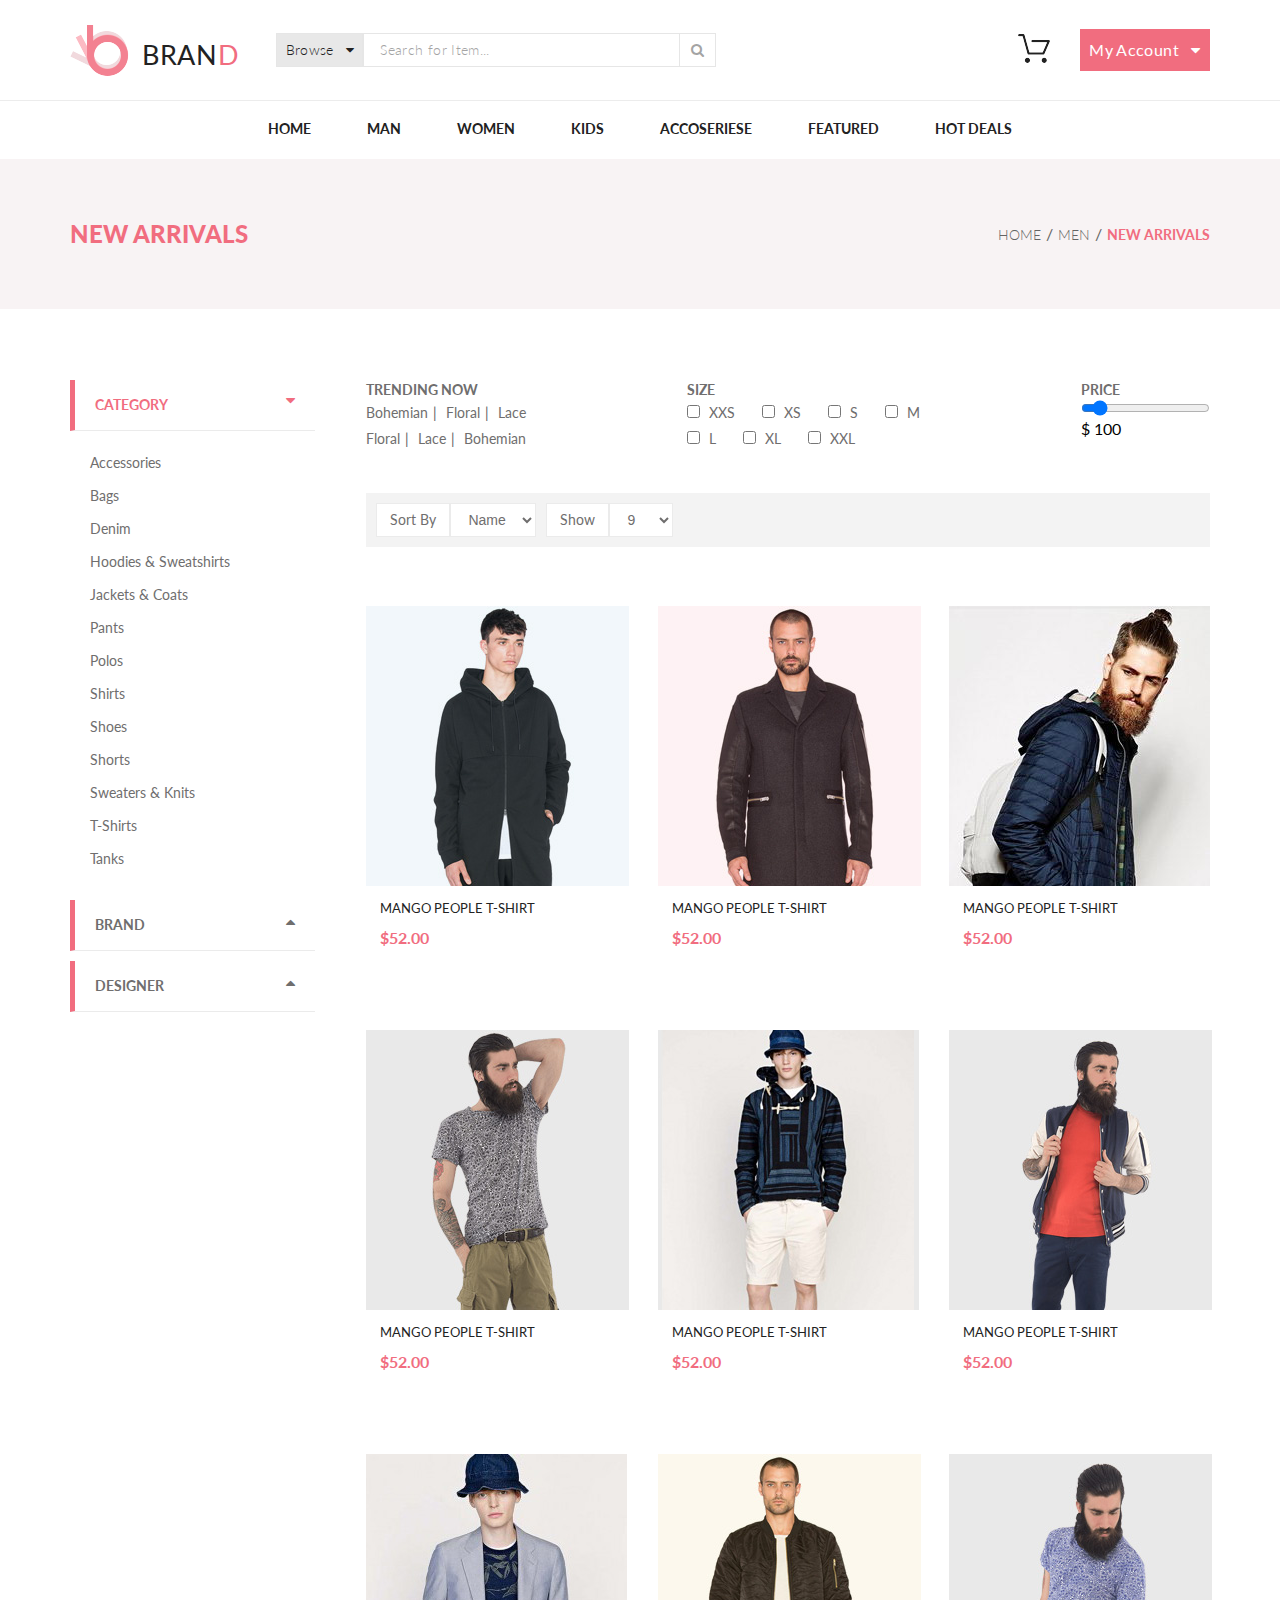
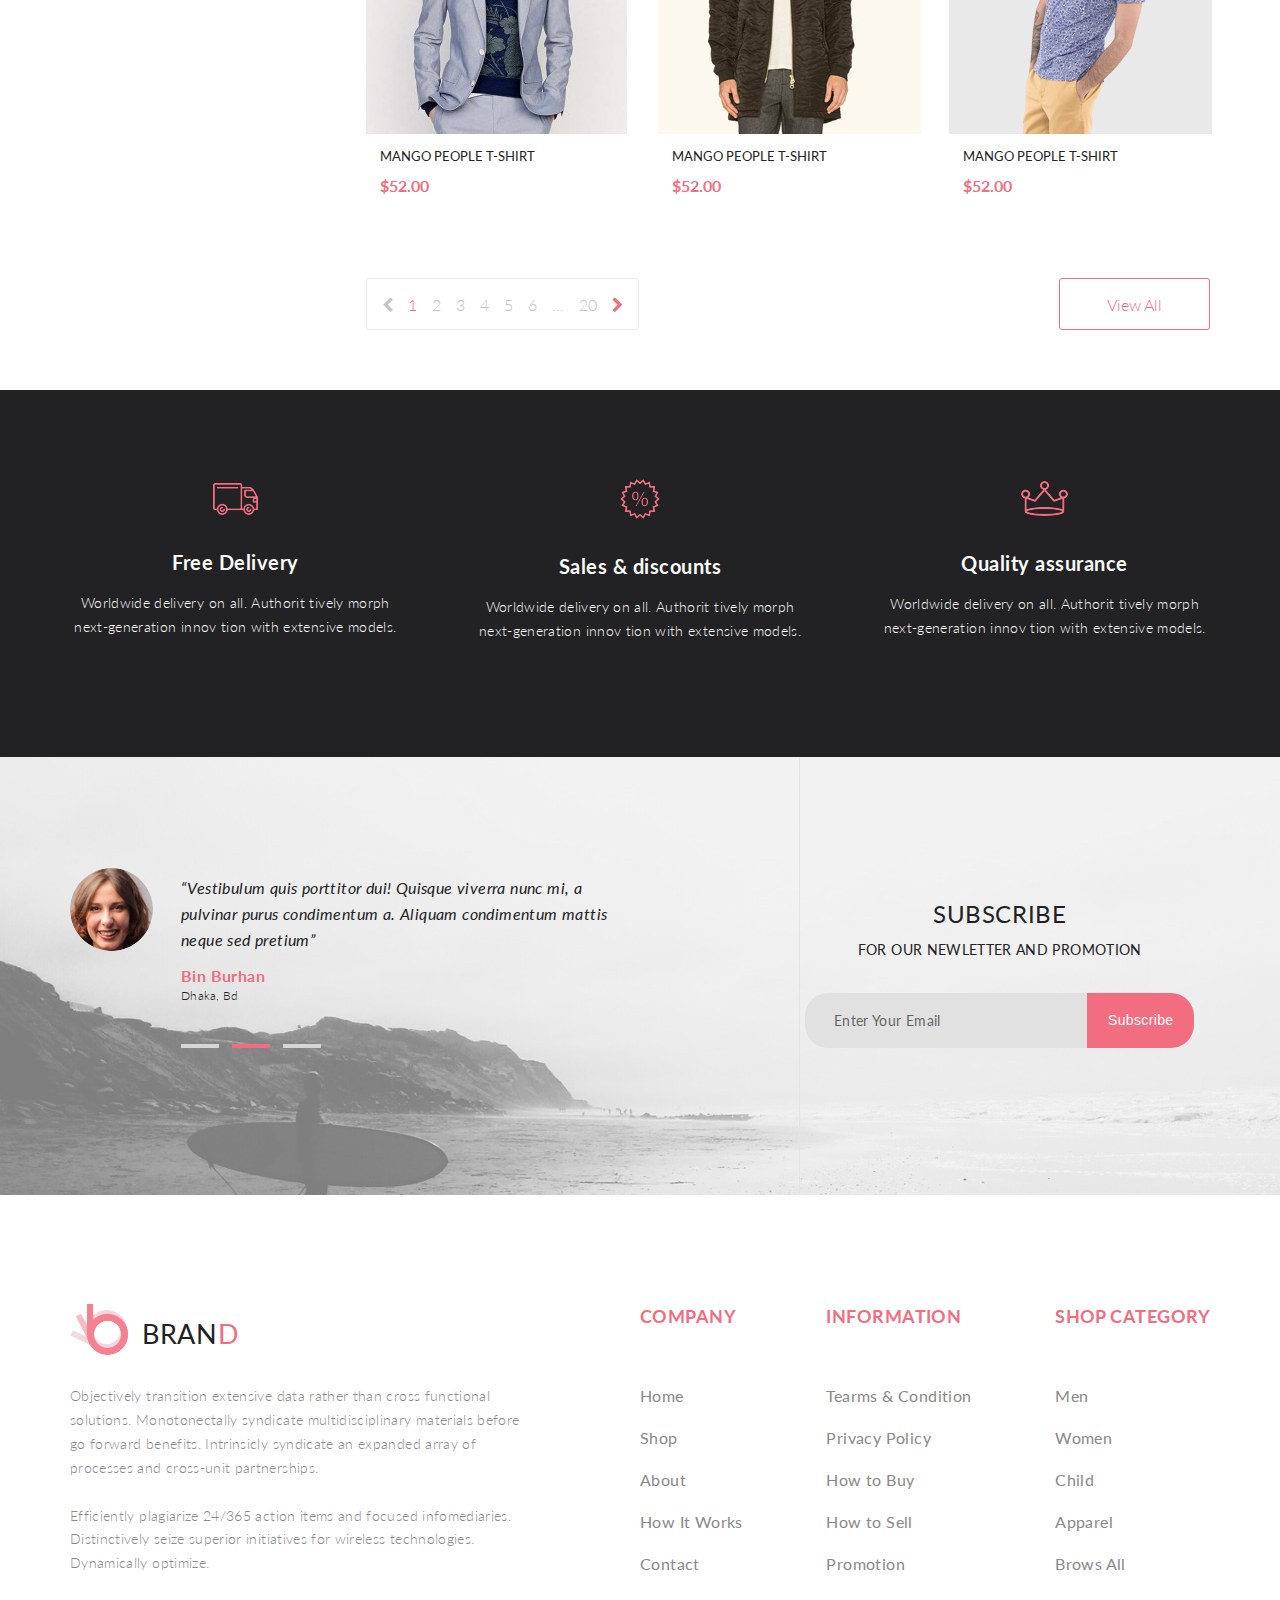
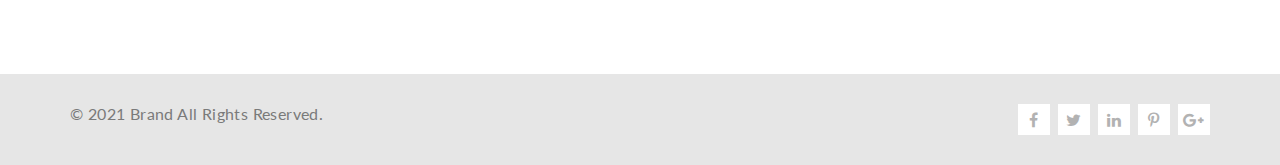
<file: product.html>
<!DOCTYPE html>
<html lang="en">

<head>
	<meta charset="UTF-8">
	<meta http-equiv="X-UA-Compatible" content="IE=edge">
	<meta name="viewport" content="width=device-width, initial-scale=1.0">
	<title>Product</title>
	<link rel="shortcut icon" href="img/logo.png" type="image/png">
	<link rel="stylesheet" href="css/main.css">
	<link rel="stylesheet" href="css/product.css">
	<link rel="preconnect" href="https://fonts.gstatic.com">
	<link href="https://fonts.googleapis.com/css2?family=Lato:ital,wght@0,300;0,400;0,700;0,900;1,300&display=swap"
		rel="stylesheet">
	<link rel="stylesheet" href="https://cdnjs.cloudflare.com/ajax/libs/font-awesome/4.7.0/css/font-awesome.min.css">
</head>

<body>
	<header class="header">
		<div class="container">
			<div class="header__wrapper">
				<div class="header__left">
					<div class="logo">
						<a class="logo__link" href="index.html">
							<img class="logo__image" src="img/logo.png" alt="logo">
							<p>BRAN<span>D</span></p>
						</a>
					</div>

					<div class="browse">
						<div class="browse__title">Browse <i class="fa fa-caret-down" aria-hidden="true"></i>
						</div>
						<div class="browse__menu">
							<p class="browse__menu-title">Women</p>
							<a class="browse__item" href="#">Dresse</a>
							<a class="browse__item" href="#">Tops</a>
							<a class="browse__item" href="#">Sweaters/Knits</a>
							<a class="browse__item" href="#">Jackets/Coats</a>
							<a class="browse__item" href="#">Blazers</a>
							<a class="browse__item" href="#">Denim</a>
							<a class="browse__item" href="#">Leggings/Pants</a>
							<a class="browse__item" href="#">Skirts/Shorts</a>
							<a class="browse__item" href="#">Accessories</a>
							<p class="browse__menu-title">Men</p>
							<a class="browse__item" href="#">Tees/Tank tops</a>
							<a class="browse__item" href="#">Shirts/Polos</a>
							<a class="browse__item" href="#">Sweaters</a>
							<a class="browse__item" href="#">Sweatshirts/Hoodies</a>
							<a class="browse__item" href="#">Blazers</a>
							<a class="browse__item" href="#">Jackets/Vests</a>
						</div>
					</div>

					<form action="#" class="search">
						<input class="search__input" type="search" placeholder="Search for Item...">
						<button class="search__btn" type="submit"><i class="fa fa-search" aria-hidden="true"></i></button>
					</form>
				</div>

				<div class="header__right">
					<div class="basket">
						<div class="basket__title">
							<img src="img/basket.png" alt="basket">
						</div>
						<div class="basket__menu">
							<div class="basket__card">
								<a href="single.html" class="basket__link"></a>
								<div class="basket__box">
									<div class="basket__img">
										<img src="img/basket1.jpg" alt="basket1">
									</div>
									<div class="busket__info">
										<h4>redox zane</h4>
										<p><i class="fa fa-star" aria-hidden="true"></i><i class="fa fa-star" aria-hidden="true"></i><i
												class="fa fa-star" aria-hidden="true"></i><i class="fa fa-star" aria-hidden="true"></i><i
												class="fa fa-star-half-o" aria-hidden="true"></i></p>
										<p class="busket__info-price">1 x $250</p>
									</div>
								</div>

								<div class="basket__close">
									<p class="basket__close-link"><i class="fa fa-times-circle" aria-hidden="true"></i></p>
								</div>
							</div>
							<div class="basket__card">
								<a href="single.html" class="basket__link"></a>
								<div class="basket__box">
									<div class="basket__img">
										<img src="img/basket2.jpg" alt="basket2">
									</div>
									<div class="busket__info">
										<h4>redox zane</h4>
										<p><i class="fa fa-star" aria-hidden="true"></i><i class="fa fa-star" aria-hidden="true"></i><i
												class="fa fa-star" aria-hidden="true"></i><i class="fa fa-star" aria-hidden="true"></i><i
												class="fa fa-star-half-o" aria-hidden="true"></i></p>
										<p class="busket__info-price">1 x $250</p>
									</div>
								</div>
								<div class="basket__close">
									<p class="basket__close-link"><i class="fa fa-times-circle" aria-hidden="true"></i></p>
								</div>
							</div>
							<div class="basket__price">
								<p>total</p>
								<p>$500.00</p>
							</div>
							<a href="checkout.html" class="basket__check">checkout</a>
							<a href="cart.html" class="basket__cart">go to cart</a>

						</div>
					</div>

					<details class="account">
						<summary class="account__title">My Account <i class="fa fa-caret-down" aria-hidden="true"></i>
						</summary>
					</details>
				</div>



			</div>
		</div>
	</header>

	<nav class="nav">
		<div class="container">
			<ul class="nav__list">
				<li><a class="nav__link" href="">Home</a>
					<div class="nav__menu nav__menu-home">
						<div class="nav__box">
							<p class="nav__menu-title">Women</p>
							<a class="nav__item" href="#">Dresse</a>
							<a class="nav__item" href="#">Tops</a>
							<a class="nav__item" href="#">Sweaters/Knits</a>
							<a class="nav__item" href="#">Jackets/Coats</a>
							<a class="nav__item" href="#">Blazers</a>
							<a class="nav__item" href="#">Denim</a>
							<a class="nav__item" href="#">Leggings/Pants</a>
							<a class="nav__item" href="#">Skirts/Shorts</a>
							<a class="nav__item" href="#">Accessories</a>
						</div>
						<div class="nav__box">
							<p class="nav__menu-title">Women</p>
							<a class="nav__item" href="#">Dresse</a>
							<a class="nav__item" href="#">Tops</a>
							<a class="nav__item" href="#">Sweaters/Knits</a>
							<a class="nav__item" href="#">Jackets/Coats</a>
							<p class="nav__menu-title">Women</p>
							<a class="nav__item" href="#">Dresse</a>
							<a class="nav__item" href="#">Tops</a>
							<a class="nav__item" href="#">Sweaters/Knits</a>
						</div>
						<div class="nav__box">
							<div class="nav__wrapper">
								<p class="nav__menu-title">Women</p>
								<a class="nav__item" href="#">Dresse</a>
								<a class="nav__item" href="#">Tops</a>
								<a class="nav__item" href="#">Sweaters/Knits</a>
								<a class="nav__item" href="#">Jackets/Coats</a>
							</div>

							<div class="nav__img">
								<img src="img/sale.jpg" alt="sale">
							</div>
						</div>

					</div>
				</li>
				<li><a class="nav__link" href="">Man</a>
					<div class="nav__menu nav__menu-men">
						<div class="nav__box">
							<p class="nav__menu-title">Women</p>
							<a class="nav__item" href="#">Dresse</a>
							<a class="nav__item" href="#">Tops</a>
							<a class="nav__item" href="#">Sweaters/Knits</a>
							<a class="nav__item" href="#">Jackets/Coats</a>
							<a class="nav__item" href="#">Blazers</a>
							<a class="nav__item" href="#">Denim</a>
							<a class="nav__item" href="#">Leggings/Pants</a>
							<a class="nav__item" href="#">Skirts/Shorts</a>
							<a class="nav__item" href="#">Accessories</a>
						</div>
						<div class="nav__box">
							<p class="nav__menu-title">Women</p>
							<a class="nav__item" href="#">Dresse</a>
							<a class="nav__item" href="#">Tops</a>
							<a class="nav__item" href="#">Sweaters/Knits</a>
							<a class="nav__item" href="#">Jackets/Coats</a>
							<p class="nav__menu-title">Women</p>
							<a class="nav__item" href="#">Dresse</a>
							<a class="nav__item" href="#">Tops</a>
							<a class="nav__item" href="#">Sweaters/Knits</a>
						</div>
						<div class="nav__box">
							<div class="nav__wrapper">
								<p class="nav__menu-title">Women</p>
								<a class="nav__item" href="#">Dresse</a>
								<a class="nav__item" href="#">Tops</a>
								<a class="nav__item" href="#">Sweaters/Knits</a>
								<a class="nav__item" href="#">Jackets/Coats</a>
							</div>
							<div class="nav__img">
								<img src="img/sale.jpg" alt="sale">
							</div>
						</div>
					</div>
				</li>
				<li><a class="nav__link" href="">Women</a>
					<div class="nav__menu nav__menu-women">
						<div class="nav__box">
							<p class="nav__menu-title">Women</p>
							<a class="nav__item" href="#">Dresse</a>
							<a class="nav__item" href="#">Tops</a>
							<a class="nav__item" href="#">Sweaters/Knits</a>
							<a class="nav__item" href="#">Jackets/Coats</a>
							<a class="nav__item" href="#">Blazers</a>
							<a class="nav__item" href="#">Denim</a>
							<a class="nav__item" href="#">Leggings/Pants</a>
							<a class="nav__item" href="#">Skirts/Shorts</a>
							<a class="nav__item" href="#">Accessories</a>
						</div>
						<div class="nav__box">
							<p class="nav__menu-title">Women</p>
							<a class="nav__item" href="#">Dresse</a>
							<a class="nav__item" href="#">Tops</a>
							<a class="nav__item" href="#">Sweaters/Knits</a>
							<a class="nav__item" href="#">Jackets/Coats</a>
							<p class="nav__menu-title">Women</p>
							<a class="nav__item" href="#">Dresse</a>
							<a class="nav__item" href="#">Tops</a>
							<a class="nav__item" href="#">Sweaters/Knits</a>
						</div>
						<div class="nav__box">
							<div class="nav__wrapper">
								<p class="nav__menu-title">Women</p>
								<a class="nav__item" href="#">Dresse</a>
								<a class="nav__item" href="#">Tops</a>
								<a class="nav__item" href="#">Sweaters/Knits</a>
								<a class="nav__item" href="#">Jackets/Coats</a>
							</div>
							<div class="nav__img">
								<img src="img/sale.jpg" alt="sale">
							</div>
						</div>
					</div>
				</li>
				<li><a class="nav__link" href="">Kids</a>
					<div class="nav__menu nav__menu-kids">
						<div class="nav__box">
							<p class="nav__menu-title">Women</p>
							<a class="nav__item" href="#">Dresse</a>
							<a class="nav__item" href="#">Tops</a>
							<a class="nav__item" href="#">Sweaters/Knits</a>
							<a class="nav__item" href="#">Jackets/Coats</a>
							<a class="nav__item" href="#">Blazers</a>
							<a class="nav__item" href="#">Denim</a>
							<a class="nav__item" href="#">Leggings/Pants</a>
							<a class="nav__item" href="#">Skirts/Shorts</a>
							<a class="nav__item" href="#">Accessories</a>
						</div>
						<div class="nav__box">
							<p class="nav__menu-title">Women</p>
							<a class="nav__item" href="#">Dresse</a>
							<a class="nav__item" href="#">Tops</a>
							<a class="nav__item" href="#">Sweaters/Knits</a>
							<a class="nav__item" href="#">Jackets/Coats</a>
							<p class="nav__menu-title">Women</p>
							<a class="nav__item" href="#">Dresse</a>
							<a class="nav__item" href="#">Tops</a>
							<a class="nav__item" href="#">Sweaters/Knits</a>
						</div>
						<div class="nav__box">
							<div class="nav__wrapper">
								<p class="nav__menu-title">Women</p>
								<a class="nav__item" href="#">Dresse</a>
								<a class="nav__item" href="#">Tops</a>
								<a class="nav__item" href="#">Sweaters/Knits</a>
								<a class="nav__item" href="#">Jackets/Coats</a>
							</div>
							<div class="nav__img">
								<img src="img/sale.jpg" alt="sale">
							</div>
						</div>
					</div>
				</li>
				<li><a class="nav__link" href="">Accoseriese</a>
					<div class="nav__menu nav__menu-accoseriese">
						<div class="nav__box">
							<p class="nav__menu-title">Women</p>
							<a class="nav__item" href="#">Dresse</a>
							<a class="nav__item" href="#">Tops</a>
							<a class="nav__item" href="#">Sweaters/Knits</a>
							<a class="nav__item" href="#">Jackets/Coats</a>
							<a class="nav__item" href="#">Blazers</a>
							<a class="nav__item" href="#">Denim</a>
							<a class="nav__item" href="#">Leggings/Pants</a>
							<a class="nav__item" href="#">Skirts/Shorts</a>
							<a class="nav__item" href="#">Accessories</a>
						</div>
						<div class="nav__box">
							<p class="nav__menu-title">Women</p>
							<a class="nav__item" href="#">Dresse</a>
							<a class="nav__item" href="#">Tops</a>
							<a class="nav__item" href="#">Sweaters/Knits</a>
							<a class="nav__item" href="#">Jackets/Coats</a>
							<p class="nav__menu-title">Women</p>
							<a class="nav__item" href="#">Dresse</a>
							<a class="nav__item" href="#">Tops</a>
							<a class="nav__item" href="#">Sweaters/Knits</a>
						</div>
						<div class="nav__box">
							<div class="nav__wrapper">
								<p class="nav__menu-title">Women</p>
								<a class="nav__item" href="#">Dresse</a>
								<a class="nav__item" href="#">Tops</a>
								<a class="nav__item" href="#">Sweaters/Knits</a>
								<a class="nav__item" href="#">Jackets/Coats</a>
							</div>
							<div class="nav__img">
								<img src="img/sale.jpg" alt="sale">
							</div>
						</div>
					</div>
				</li>
				<li><a class="nav__link" href="">Featured</a>
					<div class="nav__menu nav__menu-featured">
						<div class="nav__box">
							<p class="nav__menu-title">Women</p>
							<a class="nav__item" href="#">Dresse</a>
							<a class="nav__item" href="#">Tops</a>
							<a class="nav__item" href="#">Sweaters/Knits</a>
							<a class="nav__item" href="#">Jackets/Coats</a>
							<a class="nav__item" href="#">Blazers</a>
							<a class="nav__item" href="#">Denim</a>
							<a class="nav__item" href="#">Leggings/Pants</a>
							<a class="nav__item" href="#">Skirts/Shorts</a>
							<a class="nav__item" href="#">Accessories</a>
						</div>
						<div class="nav__box">
							<p class="nav__menu-title">Women</p>
							<a class="nav__item" href="#">Dresse</a>
							<a class="nav__item" href="#">Tops</a>
							<a class="nav__item" href="#">Sweaters/Knits</a>
							<a class="nav__item" href="#">Jackets/Coats</a>
							<p class="nav__menu-title">Women</p>
							<a class="nav__item" href="#">Dresse</a>
							<a class="nav__item" href="#">Tops</a>
							<a class="nav__item" href="#">Sweaters/Knits</a>
						</div>
						<div class="nav__box">
							<div class="nav__wrapper">
								<p class="nav__menu-title">Women</p>
								<a class="nav__item" href="#">Dresse</a>
								<a class="nav__item" href="#">Tops</a>
								<a class="nav__item" href="#">Sweaters/Knits</a>
								<a class="nav__item" href="#">Jackets/Coats</a>
							</div>
							<div class="nav__img">
								<img src="img/sale.jpg" alt="sale">
							</div>
						</div>
					</div>
				</li>
				<li><a class="nav__link" href="">Hot Deals</a>
					<div class="nav__menu nav__menu-deals">
						<div class="nav__box">
							<p class="nav__menu-title">Women</p>
							<a class="nav__item" href="#">Dresse</a>
							<a class="nav__item" href="#">Tops</a>
							<a class="nav__item" href="#">Sweaters/Knits</a>
							<a class="nav__item" href="#">Jackets/Coats</a>
							<a class="nav__item" href="#">Blazers</a>
							<a class="nav__item" href="#">Denim</a>
							<a class="nav__item" href="#">Leggings/Pants</a>
							<a class="nav__item" href="#">Skirts/Shorts</a>
							<a class="nav__item" href="#">Accessories</a>
						</div>
						<div class="nav__box">
							<p class="nav__menu-title">Women</p>
							<a class="nav__item" href="#">Dresse</a>
							<a class="nav__item" href="#">Tops</a>
							<a class="nav__item" href="#">Sweaters/Knits</a>
							<a class="nav__item" href="#">Jackets/Coats</a>
							<p class="nav__menu-title">Women</p>
							<a class="nav__item" href="#">Dresse</a>
							<a class="nav__item" href="#">Tops</a>
							<a class="nav__item" href="#">Sweaters/Knits</a>
						</div>
						<div class="nav__box">
							<div class="nav__wrapper">
								<p class="nav__menu-title">Women</p>
								<a class="nav__item" href="#">Dresse</a>
								<a class="nav__item" href="#">Tops</a>
								<a class="nav__item" href="#">Sweaters/Knits</a>
								<a class="nav__item" href="#">Jackets/Coats</a>
							</div>
							<div class="nav__img">
								<img src="img/sale.jpg" alt="sale">
							</div>
						</div>
					</div>
				</li>
			</ul>
		</div>
	</nav>

	<div class="crumbs">
		<div class="container crumbs__wrapper">
			<div class="crumbs__title">
				New Arrivals
			</div>
			<nav class="crumbs__path">
				<ul class="crumbs__list">
					<li class="crumbs__item"><a href="index.html" class="crumbs__link">home</a></li>
					<li class="crumbs__item"><a href="product.html" class="crumbs__link">men</a></li>
					<li class="crumbs__item crumbs__item-current">New Arrivals</li>
				</ul>
			</nav>
		</div>
	</div>

	<section class="product">
		<div class="container product__wrapper">

			<div class="accordion">

				<div class="accordion__item">
					<div class="accordion__header active" data-collapse="#data_1">
						<div class="accordion__title">Category</div>
					</div>
					<div class="accordion__content" id="data_1">
						<a href="javascript:void(0);" class="accordion__link">Accessories</a>
						<a href="javascript:void(0);" class="accordion__link">Bags</a>
						<a href="javascript:void(0);" class="accordion__link">Denim</a>
						<a href="javascript:void(0);" class="accordion__link">Hoodies & Sweatshirts</a>
						<a href="javascript:void(0);" class="accordion__link">Jackets & Coats</a>
						<a href="javascript:void(0);" class="accordion__link">Pants</a>
						<a href="javascript:void(0);" class="accordion__link">Polos</a>
						<a href="javascript:void(0);" class="accordion__link">Shirts</a>
						<a href="javascript:void(0);" class="accordion__link">Shoes</a>
						<a href="javascript:void(0);" class="accordion__link">Shorts</a>
						<a href="javascript:void(0);" class="accordion__link">Sweaters & Knits</a>
						<a href="javascript:void(0);" class="accordion__link">T-Shirts</a>
						<a href="javascript:void(0);" class="accordion__link">Tanks</a>
					</div>
				</div>

				<div class="accordion__item ">
					<div class="accordion__header" data-collapse="#data_2">
						<div class="accordion__title">BRAND</div>
					</div>
					<div class="accordion__content" id="data_2">
						<a href="javascript:void(0);" class="accordion__link">Accessories</a>
						<a href="javascript:void(0);" class="accordion__link">Bags</a>
						<a href="javascript:void(0);" class="accordion__link">Denim</a>
						<a href="javascript:void(0);" class="accordion__link">Hoodies & Sweatshirts</a>
						<a href="javascript:void(0);" class="accordion__link">Jackets & Coats</a>
						<a href="javascript:void(0);" class="accordion__link">Pants</a>
						<a href="javascript:void(0);" class="accordion__link">Polos</a>
						<a href="javascript:void(0);" class="accordion__link">Shirts</a>
						<a href="javascript:void(0);" class="accordion__link">Shoes</a>
						<a href="javascript:void(0);" class="accordion__link">Shorts</a>
						<a href="javascript:void(0);" class="accordion__link">Sweaters & Knits</a>
						<a href="javascript:void(0);" class="accordion__link">T-Shirts</a>
						<a href="javascript:void(0);" class="accordion__link">Tanks</a>
					</div>
				</div>

				<div class="accordion__item">
					<div class="accordion__header" data-collapse="#data_3">
						<div class="accordion__title">dESIGNER</div>
					</div>
					<div class="accordion__content" id="data_3">
						<a href="javascript:void(0);" class="accordion__link">Accessories</a>
						<a href="javascript:void(0);" class="accordion__link">Bags</a>
						<a href="javascript:void(0);" class="accordion__link">Denim</a>
						<a href="javascript:void(0);" class="accordion__link">Hoodies & Sweatshirts</a>
						<a href="javascript:void(0);" class="accordion__link">Jackets & Coats</a>
						<a href="javascript:void(0);" class="accordion__link">Pants</a>
						<a href="javascript:void(0);" class="accordion__link">Polos</a>
						<a href="javascript:void(0);" class="accordion__link">Shirts</a>
						<a href="javascript:void(0);" class="accordion__link">Shoes</a>
						<a href="javascript:void(0);" class="accordion__link">Shorts</a>
						<a href="javascript:void(0);" class="accordion__link">Sweaters & Knits</a>
						<a href="javascript:void(0);" class="accordion__link">T-Shirts</a>
						<a href="javascript:void(0);" class="accordion__link">Tanks</a>
					</div>
				</div>
			</div><!-- /.accordion -->

			<div class="product__box">
				<div class="product__info">
					<form action="#" class="product__form" oninput="result.value=(range.value)">
						<div class="product__wrapper">

							<div class="product__trend">
								<p class="product__title">Trending now</p>
								<div class="product__trend-box">
									<input class="product__radio" type="radio" name="trend" id="Bohemian" value="Bohemian">
									<label class="product__radio-label" for="Bohemian">Bohemian</label>
									<input class="product__radio" type="radio" name="trend" id="Floral" value="Floral">
									<label class="product__radio-label" for="Floral">Floral</label>
									<input class="product__radio" type="radio" name="trend" id="Lace" value="Lace">
									<label class="product__radio-label" for="Lace">Lace</label>
								</div>
								<div class="product__trend-box">
									<input class="product__radio" type="radio" name="trend" id="Floral2" value="Floral">
									<label class="product__radio-label" for="Floral2">Floral</label>
									<input class="product__radio" type="radio" name="trend" id="Lace2" value="Lace">
									<label class="product__radio-label" for="Lace2">Lace</label>
									<input class="product__radio" type="radio" name="trend" id="Bohemian2" value="Bohemian">
									<label class="product__radio-label" for="Bohemian2">Bohemian</label>
								</div>
							</div>


							<div class="product__size">
								<p class="product__title">SIZE</p>
								<div class="product__size-box">
									<input class="product__check" type="checkbox" name="size" id="xxs">
									<label class="product__check-label" for="xxs">xxs</label>
									<input class="product__check" type="checkbox" name="size" id="xs">
									<label class="product__check-label" for="xs">xs</label>
									<input class="product__check" type="checkbox" name="size" id="s">
									<label class="product__check-label" for="s">s</label>
									<input class="product__check" type="checkbox" name="size" id="m">
									<label class="product__check-label" for="m">m</label>
								</div>
								<div class="product__size-box">
									<input class="product__check" type="checkbox" name="size" id="l">
									<label class="product__check-label" for="l">l</label>
									<input class="product__check" type="checkbox" name="size" id="xl">
									<label class="product__check-label" for="xl">xl</label>
									<input class="product__check" type="checkbox" name="size" id="xxl">
									<label class="product__check-label" for="xxl">xxl</label>
								</div>
							</div>

							<div class="product__prise">
								<p class="product__title">price</p>
								<input id="range" type="range" value="100" step="1" class="product__range" min="0" max="1000">
								<p>$
									<output name="result" for="range">100</output>
								</p>
							</div>
						</div>
					</form>
				</div>
				<div class="choice">

					<p class="choice__title">Sort By</p>
					<select class="choice__select" name="sort">
						<option value="">Name</option>
						<option value="">Price</option>
					</select>
					<p class="choice__title">Show</p>
					<select class="choice__select" name="show">
						<option value="">9</option>
						<option value="">12</option>
						<option value="">15</option>
					</select>
				</div>

				<div class="items__wrapper">
					<div class="items__card">
						<a href="single.html" class="items__info-link" target="_blank">
							<img src="img/item13.jpg" alt="item13" class="items__img">
							<span class="items__name">Mango People T-shirt</span><br>
							<span class="items__price">$52.00</span>
						</a>
						<div class="items__info">
							<a href="javascript:void(0);" class="items__link"> <img src="img/basket_w.png" alt="basket"
									class="items__infoimg"> Add to Cart</a>
							<a href="javascript:void(0);" class="items__link items__link-rt"><i class="fa fa-retweet"
									aria-hidden="true"></i></a>
							<a href="javascript:void(0);" class="items__link items__link-favorites"><i class="fa fa-heart-o"
									aria-hidden="true"></i></a>
						</div>
					</div>
					<div class="items__card">
						<a href="single.html" class="items__info-link" target="_blank">
							<img src="img/item14.jpg" alt="item14" class="items__img">
							<span class="items__name">Mango People T-shirt</span><br>
							<span class="items__price">$52.00</span>
						</a>
						<div class="items__info">
							<a href="javascript:void(0);" class="items__link"> <img src="img/basket_w.png" alt="basket"
									class="items__infoimg"> Add to Cart</a>
							<a href="javascript:void(0);" class="items__link items__link-rt"><i class="fa fa-retweet"
									aria-hidden="true"></i></a>
							<a href="javascript:void(0);" class="items__link items__link-favorites"><i class="fa fa-heart-o"
									aria-hidden="true"></i></a>
						</div>
					</div>
					<div class="items__card">
						<a href="single.html" class="items__info-link" target="_blank">
							<img src="img/item3.jpg" alt="item3" class="items__img">
							<span class="items__name">Mango People T-shirt</span><br>
							<span class="items__price">$52.00</span>
						</a>
						<div class="items__info">
							<a href="javascript:void(0);" class="items__link"> <img src="img/basket_w.png" alt="basket"
									class="items__infoimg"> Add to Cart</a>
							<a href="javascript:void(0);" class="items__link items__link-rt"><i class="fa fa-retweet"
									aria-hidden="true"></i></a>
							<a href="javascript:void(0);" class="items__link items__link-favorites"><i class="fa fa-heart-o"
									aria-hidden="true"></i></a>
						</div>
					</div>
					<div class="items__card">
						<a href="single.html" class="items__info-link" target="_blank">
							<img src="img/item15.jpg" alt="item15">
							<span class="items__name">Mango People T-shirt</span><br>
							<span class="items__price">$52.00</span>
						</a>
						<div class="items__info">
							<a href="javascript:void(0);" class="items__link"> <img src="img/basket_w.png" alt="basket"
									class="items__infoimg"> Add to Cart</a>
							<a href="javascript:void(0);" class="items__link items__link-rt"><i class="fa fa-retweet"
									aria-hidden="true"></i></a>
							<a href="javascript:void(0);" class="items__link items__link-favorites"><i class="fa fa-heart-o"
									aria-hidden="true"></i></a>
						</div>
					</div>
					<div class="items__card">
						<a href="single.html" class="items__info-link" target="_blank">
							<img src="img/item8.jpg" alt="item8">
							<span class="items__name">Mango People T-shirt</span><br>
							<span class="items__price">$52.00</span>
						</a>
						<div class="items__info">
							<a href="javascript:void(0);" class="items__link"> <img src="img/basket_w.png" alt="basket"
									class="items__infoimg"> Add to Cart</a>
							<a href="javascript:void(0);" class="items__link items__link-rt"><i class="fa fa-retweet"
									aria-hidden="true"></i></a>
							<a href="javascript:void(0);" class="items__link items__link-favorites"><i class="fa fa-heart-o"
									aria-hidden="true"></i></a>
						</div>
					</div>
					<div class="items__card">
						<a href="single.html" class="items__info-link" target="_blank">
							<img src="img/item16.jpg" alt="item16">
							<span class="items__name">Mango People T-shirt</span><br>
							<span class="items__price">$52.00</span>
						</a>
						<div class="items__info">
							<a href="javascript:void(0);" class="items__link"> <img src="img/basket_w.png" alt="basket"
									class="items__infoimg"> Add to Cart</a>
							<a href="javascript:void(0);" class="items__link items__link-rt"><i class="fa fa-retweet"
									aria-hidden="true"></i></a>
							<a href="javascript:void(0);" class="items__link items__link-favorites"><i class="fa fa-heart-o"
									aria-hidden="true"></i></a>
						</div>
					</div>
					<div class="items__card">
						<a href="single.html" class="items__info-link" target="_blank">
							<img src="img/item6.jpg" alt="item6">
							<span class="items__name">Mango People T-shirt</span><br>
							<span class="items__price">$52.00</span>
						</a>
						<div class="items__info">
							<a href="javascript:void(0);" class="items__link"> <img src="img/basket_w.png" alt="basket"
									class="items__infoimg"> Add to Cart</a>
							<a href="javascript:void(0);" class="items__link items__link-rt"><i class="fa fa-retweet"
									aria-hidden="true"></i></a>
							<a href="javascript:void(0);" class="items__link items__link-favorites"><i class="fa fa-heart-o"
									aria-hidden="true"></i></a>
						</div>
					</div>
					<div class="items__card">
						<a href="single.html" class="items__info-link" target="_blank">
							<img src="img/item17.jpg" alt="item17">
							<span class="items__name">Mango People T-shirt</span><br>
							<span class="items__price">$52.00</span>
						</a>
						<div class="items__info">
							<a href="javascript:void(0);" class="items__link"> <img src="img/basket_w.png" alt="basket"
									class="items__infoimg"> Add to Cart</a>
							<a href="javascript:void(0);" class="items__link items__link-rt"><i class="fa fa-retweet"
									aria-hidden="true"></i></a>
							<a href="javascript:void(0);" class="items__link items__link-favorites"><i class="fa fa-heart-o"
									aria-hidden="true"></i></a>
						</div>
					</div>
					<div class="items__card">
						<a href="single.html" class="items__info-link" target="_blank">
							<img src="img/item18.jpg" alt="item18">
							<span class="items__name">Mango People T-shirt</span><br>
							<span class="items__price">$52.00</span>
						</a>
						<div class="items__info">
							<a href="javascript:void(0);" class="items__link"> <img src="img/basket_w.png" alt="basket"
									class="items__infoimg"> Add to Cart</a>
							<a href="javascript:void(0);" class="items__link items__link-rt"><i class="fa fa-retweet"
									aria-hidden="true"></i></a>
							<a href="javascript:void(0);" class="items__link items__link-favorites"><i class="fa fa-heart-o"
									aria-hidden="true"></i></a>
						</div>
					</div>
					<div class="items__btn">
						<nav class="page">
							<ul class="page__list">
								<li class="page__item">
									<a class="page__link" href="#"><i class="fa fa-chevron-left" aria-hidden="true"></i></a>
								</li>
								<li class="page__item"><a class="page__link page__link-active" href="#">1</a></li>
								<li class="page__item"><a class="page__link" href="#">2</a></li>
								<li class="page__item"><a class="page__link" href="#">3</a></li>
								<li class="page__item"><a class="page__link" href="#">4</a></li>
								<li class="page__item"><a class="page__link" href="#">5</a></li>
								<li class="page__item"><a class="page__link" href="#">6</a></li>
								<li class="page__item"><span class="page__link">&hellip;</span></li>
								<li class="page__item"><a class="page__link" href="#">20</a></li>
								<li class="page__item "><a class="page__link page__link-active" href="#"><i class="fa fa-chevron-right"
											aria-hidden="true"></i></a></li>
							</ul>
						</nav>
						<a href="javascript:void(0);" class="items__view">View All</a>
					</div>
				</div>
			</div>
		</div>
	</section> <!-- /.product -->

	<div class="product__banner">
		<div class="container">
			<div class="banner__info-product">
				<div class="banner__info-box">
					<a href="#" class="banner__info-link"></a>
					<div class="banner__info-image">
						<img src="img/delivery.png" alt="delivery">
					</div>
					<div class="banner__info-words">
						<h4 class="banner__info-title banner__info-title-center">Free Delivery</h4>
						<p class="banner__info-subtitle banner__info-subtitle-center">Worldwide delivery on all. Authorit tively
							morph
							next-generation innov
							tion
							with extensive models.</p>
					</div>
				</div>
				<div class="banner__info-box">
					<a href="#" class="banner__info-link"></a>
					<div class="banner__info-image">
						<img src="img/sales.png" alt="sales">
					</div>
					<div class="banner__info-words">
						<h4 class="banner__info-title banner__info-title-center">Sales & discounts</h4>
						<p class="banner__info-subtitle  banner__info-subtitle-center">Worldwide delivery on all. Authorit tively
							morph
							next-generation innov
							tion
							with extensive models.</p>
					</div>
				</div>

				<div class="banner__info-box">
					<a href="#" class="banner__info-link"></a>
					<div class="banner__info-image">
						<img src="img/quality.png" alt="quality">
					</div>
					<div class="banner__info-words">
						<h4 class="banner__info-title banner__info-title-center">Quality assurance</h4>
						<p class="banner__info-subtitle banner__info-subtitle-center">Worldwide delivery on all. Authorit tively
							morph
							next-generation innov
							tion
							with extensive models.</p>
					</div>
				</div>
			</div>
		</div>
	</div>

	<section class="subscribe">
		<div class="container">
			<div class="subscribe__wrapper">
				<div class="subscribe__box">
					<div class="subscribe__feedback">
						<div class="subscribe__feedback-photo">
							<img src="img/photo.png" alt="photo">
						</div>
						<div class="subscribe__feedback-text">
							<p>“Vestibulum quis porttitor dui! Quisque viverra nunc mi,
								a pulvinar purus condimentum a. Aliquam condimentum mattis neque sed pretium”</p>
							<div class="subscribe__feedback-name">Bin Burhan</div>
							<p class="subscribe__feedback-prof">Dhaka, Bd</p>
						</div>
					</div>
					<div class="pagination">
						<a href="javascript:void(0);" class="pagination__line"></a>
						<a href="javascript:void(0);" class="pagination__line pagination__line-active"></a>
						<a href="javascript:void(0);" class="pagination__line"></a>
					</div>
				</div>

				<div class="subscribe__block">
					<p class="subscribe__block-title">Subscribe</p>
					<p class="subscribe__block-subtitle">FOR OUR NEWLETTER AND PROMOTION</p>
					<form class="subscribe__block-form" action="#">
						<input class="subscribe__block-input" type="email" placeholder="Enter Your Email">
						<button class="subscribe__block-btn" type="submit">Subscribe</button>
					</form>
				</div>
			</div>
		</div>
	</section>
	<!--/.subscribe -->

	<footer class="footer">
		<div class="container">
			<div class="footer__wrapper">
				<div class="footer__logo">
					<a class="logo__link" href="index.html">
						<img class="logo__image" src="img/logo.png" alt="logo">
						<p>BRAN<span>D</span></p>
					</a>
					<div class="footer__info">
						Objectively transition extensive data rather than cross functional solutions. Monotonectally
						syndicate
						multidisciplinary materials before go forward benefits. Intrinsicly syndicate an expanded array
						of processes
						and cross-unit partnerships.
						<br><br>
						Efficiently plagiarize 24/365 action items and focused infomediaries.
						Distinctively seize superior initiatives for wireless technologies. Dynamically optimize.

					</div>
				</div>
				<nav class="footer__nav">
					<div class="footer__company">
						<p class="footer__title">COMPANY</p>
						<ul class="footer__list">
							<li><a href="index.html">Home</a></li>
							<li><a href="javascript:void(0);">Shop</a></li>
							<li><a href="javascript:void(0);">About</a></li>
							<li><a href="javascript:void(0);">How It Works</a></li>
							<li><a href="javascript:void(0);">Contact</a></li>
						</ul>
					</div>
					<div class="footer__information">
						<p class="footer__title">INFORMATION</p>
						<ul class="footer__list">
							<li><a href="javascript:void(0);">Tearms & Condition</a></li>
							<li><a href="javascript:void(0);">Privacy Policy</a></li>
							<li><a href="javascript:void(0);">How to Buy</a></li>
							<li><a href="javascript:void(0);">How to Sell</a></li>
							<li><a href="javascript:void(0);">Promotion</a></li>
						</ul>
					</div>
					<div class="footer__category">
						<p class="footer__title">SHOP CATEGORY</p>
						<ul class="footer__list">
							<li><a href="javascript:void(0);">Men</a></li>
							<li><a href="javascript:void(0);">Women</a></li>
							<li><a href="javascript:void(0);">Child</a></li>
							<li><a href="javascript:void(0);">Apparel</a></li>
							<li><a href="javascript:void(0);">Brows All</a></li>
						</ul>
					</div>
				</nav>
			</div>
		</div>
		<div class="footer__copyright">
			<div class="container footer__copyright-wrapper">
				<div class="footer__copy">
					&copy; 2021 Brand All Rights Reserved.
				</div>
				<nav class="footer__social">
					<ul class="footer__social-list">
						<li><a href="http://facebook.com/"><i class="fa fa-facebook" aria-hidden="true"></i></a></li>
						<li><a href="https://twitter.com/"><i class="fa fa-twitter" aria-hidden="true"></i></a></li>
						<li><a href="https://ru-ru.facebook.com/LinkedIn/"><i class="fa fa-linkedin" aria-hidden="true"></i></a>
						</li>
						<li><a href="https://www.pinterest.ru/"><i class="fa fa-pinterest-p" aria-hidden="true"></i></a>
						</li>
						<li><a href="https://plus.google.com/"><i class="fa fa-google-plus" aria-hidden="true"></i></a>
						</li>
					</ul>
				</nav>
			</div>

		</div>
	</footer>




	<!-- <script src="https://use.fontawesome.com/498429ed19.js"></script>
	<script src="https://ajax.googleapis.com/ajax/libs/jquery/3.6.0/jquery.min.js"></script>
	<script>
		$("[data-collapse]").on("click", function (event) {
			event.preventDefault();

			var $this = $(this),
				blockId = $this.data('collapse');

			$this.toggleClass("active");
		});

	</script> -->

	<script>
		let select = function () {
			let selectHeader = document.querySelectorAll('.accordion__header');


			selectHeader.forEach(item => {
				item.addEventListener('click', selectToggle)
			});


			function selectToggle() {
				this.classList.toggle('active');
			}
		};

		select();
	</script>

</body>

</html>
</file>
<file: css/main.css>
* {
  padding: 0;
  margin: 0;
}

*, *:before, *:after {
  -webkit-box-sizing: border-box;
  box-sizing: border-box;
}

:focus, :active {
  outline: none;
}

a:focus, a:active {
  outline: none;
}

body {
  font-family: 'Lato', sans-serif;
}

.container {
  max-width: 1140px;
  margin: 0 auto;
}

/* header */
.header {
  border-bottom: 1px solid #ececec;
}

.header__wrapper {
  display: -webkit-box;
  display: -ms-flexbox;
  display: flex;
  -webkit-box-pack: justify;
      -ms-flex-pack: justify;
          justify-content: space-between;
}

.header__left {
  display: -webkit-box;
  display: -ms-flexbox;
  display: flex;
  -webkit-box-align: center;
      -ms-flex-align: center;
          align-items: center;
}

.header__right {
  display: -webkit-box;
  display: -ms-flexbox;
  display: flex;
  -webkit-box-align: center;
      -ms-flex-align: center;
          align-items: center;
}

.logo {
  display: -webkit-box;
  display: -ms-flexbox;
  display: flex;
  padding-top: 25px;
  margin-bottom: 24px;
}

.logo__link {
  display: -webkit-box;
  display: -ms-flexbox;
  display: flex;
  text-decoration: none;
  font-size: 27px;
  font-weight: 400;
  font-family: 'Lato', sans-serif;
  letter-spacing: 0.68px;
  color: #222222;
}

.logo__link p {
  padding-top: 13px;
}

.logo__link span {
  color: #f16d7f;
}

.logo__image {
  display: inline-block;
  margin-right: 13px;
}

.browse {
  position: relative;
  margin-left: 37px;
}

.browse:hover .browse__menu {
  display: -webkit-box;
  display: -ms-flexbox;
  display: flex;
}

.browse__title {
  font-size: 14px;
  width: 87px;
  text-align: center;
  line-height: 2.29;
  list-style: none;
  border: 1px solid #e6e6e6;
  cursor: pointer;
  font-weight: 300;
  letter-spacing: 0.35px;
  color: #222222;
  background-color: #e8e8e8;
  -webkit-transition: all .2s;
  transition: all .2s;
}

.browse__title i {
  margin-left: 8px;
}

.browse__title:hover {
  background-color: #fff;
  color: #000;
}

.browse__menu {
  position: absolute;
  display: none;
  -webkit-box-orient: vertical;
  -webkit-box-direction: normal;
      -ms-flex-direction: column;
          flex-direction: column;
  background-color: #fff;
  padding: 15px;
  border: 1px solid #e6e6e6;
  border-radius: 5px;
  -webkit-box-shadow: 0px 3px 8px 3px rgba(34, 60, 80, 0.2);
          box-shadow: 0px 3px 8px 3px rgba(34, 60, 80, 0.2);
  z-index: 10;
}

.browse__menu::before {
  content: '';
  display: block;
  width: 12px;
  height: 12px;
  background-color: #fff;
  -webkit-transform: rotate(45deg);
          transform: rotate(45deg);
  position: absolute;
  top: -7px;
  left: 66px;
  border-top: 1px solid #e6e6e6;
  border-left: 1px solid #e6e6e6;
}

.browse__menu-title {
  border-bottom: 1px solid #e6e6e6;
  text-transform: uppercase;
  font-size: 14px;
  font-weight: 400;
  line-height: 2;
  color: #232323;
  margin-bottom: 10px;
}

.browse__menu a + p {
  margin-top: 10px;
}

.browse__item {
  text-decoration: none;
  line-height: 2;
  color: #4f4f4f;
  -webkit-transition: color .2s;
  transition: color .2s;
}

.browse__item:hover {
  color: #f16d7f;
}

.search {
  position: relative;
}

.search__input {
  width: 317px;
  border: solid 1px #e6e6e6;
  font-family: Lato;
  font-size: 14px;
  font-weight: 300;
  line-height: 2.29;
  letter-spacing: 0.35px;
  color: #000;
  padding-left: 16px;
}

.search__input::-webkit-input-placeholder {
  color: #a4a4a4;
}

.search__input:-ms-input-placeholder {
  color: #a4a4a4;
}

.search__input::-ms-input-placeholder {
  color: #a4a4a4;
}

.search__input::placeholder {
  color: #a4a4a4;
}

.search__btn {
  position: absolute;
  top: 0;
  right: -36px;
  padding: 0 11px;
  font-size: 14px;
  line-height: 2.29;
  letter-spacing: 0.35px;
  text-align: right;
  color: #a4a4a4;
  background-color: #fff;
  border: solid 1px #e6e6e6;
  cursor: pointer;
  -webkit-transition: all .2s;
  transition: all .2s;
}

.search__btn:hover {
  color: #000;
}

.basket {
  position: relative;
}

.basket:hover .basket__menu {
  display: -webkit-box;
  display: -ms-flexbox;
  display: flex;
}

.basket__title {
  padding: 30px 19px 30px 3px;
  list-style: none;
  cursor: pointer;
  -webkit-transition: border-color .2s;
  transition: border-color .2s;
  border: 1px solid #fff;
}

.basket__menu {
  position: absolute;
  top: 80px;
  left: 0;
  display: none;
  -webkit-box-orient: vertical;
  -webkit-box-direction: normal;
      -ms-flex-direction: column;
          flex-direction: column;
  background-color: #fff;
  padding: 15px;
  border: 1px solid #e6e6e6;
  border-radius: 5px;
  -webkit-box-shadow: 0px 3px 8px 3px rgba(34, 60, 80, 0.2);
          box-shadow: 0px 3px 8px 3px rgba(34, 60, 80, 0.2);
  z-index: 1;
}

.basket__menu::before {
  content: '';
  display: block;
  width: 12px;
  height: 12px;
  background-color: #fff;
  -webkit-transform: rotate(45deg);
          transform: rotate(45deg);
  position: absolute;
  top: -7px;
  left: 14px;
  border-top: 1px solid #e6e6e6;
  border-left: 1px solid #e6e6e6;
}

.basket__card {
  position: relative;
  display: -webkit-box;
  display: -ms-flexbox;
  display: flex;
  width: 230px;
  margin-bottom: 17px;
  border-bottom: 1px solid #e6e6e6;
  padding-bottom: 17px;
}

.basket__box {
  display: -webkit-box;
  display: -ms-flexbox;
  display: flex;
  border: 1px solid transparent;
  padding: 5px;
}

.basket__img {
  margin-right: 15px;
}

.basket__info {
  margin-left: 15px;
  text-transform: uppercase;
  font-size: 14px;
  font-weight: bold;
}

.basket__info h4 {
  margin-bottom: 10px;
  -webkit-transition: color .2s;
  transition: color .2s;
}

.basket__info-price {
  margin-top: 10px;
  font-size: 12px;
  font-weight: 400;
  color: #f16d7f;
}

.basket__close {
  display: -webkit-box;
  display: -ms-flexbox;
  display: flex;
  -webkit-box-pack: end;
      -ms-flex-pack: end;
          justify-content: flex-end;
  -ms-flex-line-pack: center;
      align-content: center;
  -webkit-box-flex: 1;
      -ms-flex-positive: 1;
          flex-grow: 1;
  -ms-flex-item-align: center;
      align-self: center;
}

.basket__close-link {
  color: #c0c0c0;
  -webkit-transition: color .2s;
  transition: color .2s;
}

.basket__close-link:hover {
  color: #f16d7f;
  cursor: pointer;
}

.basket__link:hover ~ .basket__box {
  border: 1px solid 1px solid #eaeaea;
  -webkit-box-shadow: 0 0px 8px rgba(0, 0, 0, 0.2);
          box-shadow: 0 0px 8px rgba(0, 0, 0, 0.2);
}

.basket__link::after {
  content: '';
  display: block;
  width: 85%;
  height: 100%;
  position: absolute;
}

.basket__price {
  display: -webkit-box;
  display: -ms-flexbox;
  display: flex;
  -webkit-box-pack: justify;
      -ms-flex-pack: justify;
          justify-content: space-between;
  margin-bottom: 35px;
  font-size: 16px;
  font-weight: bold;
  color: #222222;
  text-transform: uppercase;
}

.basket__check {
  text-decoration: none;
  text-transform: uppercase;
  text-align: center;
  color: #f16d7f;
  border: 1px solid #f16d7f;
  display: block;
  font-size: 14px;
  font-weight: bold;
  padding: 18px 0;
  margin-bottom: 15px;
  -webkit-transition: all .2s;
  transition: all .2s;
}

.basket__check:hover {
  background-color: #f16d7f;
  color: #fff;
}

.basket__cart {
  text-decoration: none;
  text-transform: uppercase;
  text-align: center;
  color: #4a4a4a;
  border: 1px solid #e6e6e6;
  display: block;
  font-size: 14px;
  font-weight: bold;
  padding: 18px 0;
  -webkit-transition: all .2s;
  transition: all .2s;
}

.basket__cart:hover {
  background-color: #f16d7f;
  color: #fff;
}

.fa-star {
  color: #e4af48;
}

.fa-star-half-o {
  color: #e4af48;
}

/* .basket__close::after {
	content: '';
	display: block;
	width: 14px;
	height: 14px;
	position: absolute;
	top: 41%;
	right: 0;
	z-index: 1;
	border-radius: 50%;
} 
.basket__close:hover  {
	color: #f16d7f;
} */
.account {
  margin-left: 10px;
}

.account__title {
  list-style: none;
  cursor: pointer;
  width: 130px;
  line-height: 2.5;
  letter-spacing: 0.38px;
  text-align: center;
  color: #fff;
  background-color: #f16d7f;
  -webkit-transition: all .2s;
  transition: all .2s;
  border: 1px solid transparent;
}

.account__title i {
  margin-left: 8px;
}

.account__title:hover {
  background-color: #fff;
  color: #f16d7f;
  border-color: #f16d7f;
}

/* nav */
.nav {
  margin-bottom: 22px;
}

.nav__list {
  display: -webkit-box;
  display: -ms-flexbox;
  display: flex;
  list-style-type: none;
  text-transform: uppercase;
  -webkit-box-pack: center;
      -ms-flex-pack: center;
          justify-content: center;
  font-size: 14px;
  font-weight: bold;
  margin-top: 19px;
}

.nav__list li {
  position: relative;
}

.nav__list li:hover .nav__menu {
  display: -webkit-box;
  display: -ms-flexbox;
  display: flex;
}

.nav__list li + li {
  padding-left: 36px;
}

.nav__link {
  padding: 19px 10px 22px;
  color: #222222;
  text-decoration: none;
  position: relative;
}

.nav__menu {
  position: absolute;
  top: 30px;
  background-color: #fff;
  display: none;
  padding: 15px;
  border: 1px solid #e6e6e6;
  border-radius: 5px;
  -webkit-box-shadow: 0px 3px 8px 3px rgba(34, 60, 80, 0.2);
          box-shadow: 0px 3px 8px 3px rgba(34, 60, 80, 0.2);
  -webkit-transition: all .2s;
  transition: all .2s;
  z-index: 9;
}

.nav__menu::before {
  content: '';
  display: block;
  width: 12px;
  height: 12px;
  background-color: #fff;
  -webkit-transform: rotate(45deg);
          transform: rotate(45deg);
  position: absolute;
  top: -7px;
  left: 23px;
  border-top: 1px solid #e6e6e6;
  border-left: 1px solid #e6e6e6;
}

.nav__menu-title {
  border-bottom: 1px solid #e6e6e6;
  font-size: 14px;
  font-weight: 400;
  line-height: 2;
  color: #232323;
  margin-bottom: 10px;
}

.nav__menu-home {
  left: -10px;
}

.nav__menu-home::before {
  left: 35px;
}

.nav__menu-men {
  left: -52px;
}

.nav__menu-men::before {
  left: 109px;
}

.nav__menu-women {
  left: -137px;
}

.nav__menu-women::before {
  left: 208px;
}

.nav__menu-kids {
  left: -261px;
}

.nav__menu-kids::before {
  left: 314px;
}

.nav__menu-accoseriese {
  left: -354px;
}

.nav__menu-accoseriese::before {
  left: 441px;
}

.nav__menu-featured {
  right: -125px;
}

.nav__menu-featured::before {
  left: auto;
  right: 161px;
}

.nav__menu-deals {
  right: 0;
}

.nav__menu-deals::before {
  left: auto;
  right: 23px;
}

.nav__box {
  display: -webkit-box;
  display: -ms-flexbox;
  display: flex;
  -webkit-box-orient: vertical;
  -webkit-box-direction: normal;
      -ms-flex-direction: column;
          flex-direction: column;
  min-width: 235px;
  margin-right: 46px;
}

.nav__box:last-of-type {
  margin-right: 0;
}

.nav__box a + p {
  margin-top: 16px;
}

.nav__wrapper {
  display: -webkit-box;
  display: -ms-flexbox;
  display: flex;
  -webkit-box-orient: vertical;
  -webkit-box-direction: normal;
      -ms-flex-direction: column;
          flex-direction: column;
  -webkit-box-flex: 1;
      -ms-flex-positive: 1;
          flex-grow: 1;
}

.nav__item {
  text-transform: capitalize;
  text-decoration: none;
  line-height: 2;
  color: #4f4f4f;
  -webkit-transition: color .2s;
  transition: color .2s;
}

.nav__item:hover {
  color: #f16d7f;
}

.nav__img {
  width: 255px;
  height: 118px;
  background-color: #ccc;
  -webkit-transition: -webkit-box-shadow .2s;
  transition: -webkit-box-shadow .2s;
  transition: box-shadow .2s;
  transition: box-shadow .2s, -webkit-box-shadow .2s;
}

.nav__img:hover {
  cursor: pointer;
  -webkit-box-shadow: 0px 0px 20px 4px #f16d7f;
          box-shadow: 0px 0px 20px 4px #f16d7f;
}

/* section fashion */
.fashion {
  background-color: #e8e8e8;
}

.fashion__wrapper {
  display: -webkit-box;
  display: -ms-flexbox;
  display: flex;
  height: 613px;
  background: url("../img/bgi1.jpg");
}

.fashion__line {
  margin-top: 224px;
  margin-right: 12px;
  width: 12px;
  height: 97px;
  background-color: #f16d7f;
}

.fashion__title {
  padding-top: 224px;
  max-width: 489px;
  font-size: 60px;
  font-weight: 900;
  letter-spacing: 1.5px;
  color: #222222;
  line-height: .8;
}

.fashion__title span {
  font-size: 40px;
  letter-spacing: 1px;
}

.fashion__title mark {
  background-color: inherit;
  color: #f16d7f;
}

/* section offer */
.offer {
  margin-top: 98px;
}

.offer__wrapper {
  display: -webkit-box;
  display: -ms-flexbox;
  display: flex;
  -webkit-box-pack: justify;
      -ms-flex-pack: justify;
          justify-content: space-between;
}

.offer__item {
  position: relative;
  -webkit-transition: -webkit-filter .2s;
  transition: -webkit-filter .2s;
  transition: filter .2s;
  transition: filter .2s, -webkit-filter .2s;
}

.offer__item-offer1 {
  width: 560px;
  height: 542px;
  background-image: url("../img/offer1.jpg");
  margin-bottom: 20px;
}

.offer__item-offer2 {
  width: 560px;
  height: 261px;
  background-image: url("../img/offer2.jpg");
}

.offer__item-offer3 {
  width: 560px;
  height: 261px;
  background-image: url("../img/offer3.jpg");
  margin-bottom: 20px;
}

.offer__item-offer4 {
  width: 560px;
  height: 542px;
  background-image: url("../img/offer4.jpg");
}

.offer__item-link::before {
  content: '';
  display: block;
  position: absolute;
  top: 0;
  left: 0;
  width: 100%;
  height: 100%;
}

.offer__item:hover {
  -webkit-filter: brightness(0.5);
          filter: brightness(0.5);
}

.offer__title {
  padding-top: 25px;
  text-transform: uppercase;
  font-size: 18px;
  font-weight: 900;
  letter-spacing: 0.45px;
  color: #222222;
}

.offer__title-men {
  width: 175px;
}

.offer__title-trend {
  width: 225px;
}

.offer__title-women {
  width: 162px;
}

.offer__title-kids {
  width: 180px;
}

.offer__suptitle {
  padding-top: 16px;
  padding-left: 18px;
  background-color: #fff;
}

.offer__subtitle {
  padding-bottom: 16px;
  padding-left: 18px;
  font-size: 30px;
  letter-spacing: 0.75px;
  color: #f16d7f;
  background-color: #fff;
}

/* section items */
.items {
  margin-top: 100px;
  margin-bottom: 113px;
}

.items__title {
  font-size: 30px;
  font-weight: bold;
  letter-spacing: 0.75px;
  text-align: center;
  color: #222222;
}

.items__subtitle {
  font-size: 14px;
  letter-spacing: 0.35px;
  text-align: center;
  color: #9f9f9f;
}

.items__wrapper {
  display: -webkit-box;
  display: -ms-flexbox;
  display: flex;
  margin-top: 59px;
  -webkit-box-pack: justify;
      -ms-flex-pack: justify;
          justify-content: space-between;
  -ms-flex-wrap: wrap;
      flex-wrap: wrap;
  margin-bottom: 60px;
}

.items__card {
  position: relative;
  width: 261px;
  height: 364px;
  margin-bottom: 60px;
}

.items__card:hover .items__info {
  opacity: 1;
}

.items__card:hover {
  -webkit-box-shadow: 0 5px 8px rgba(0, 0, 0, 0.2);
          box-shadow: 0 5px 8px rgba(0, 0, 0, 0.2);
}

.items__info {
  width: 100%;
  height: 77%;
  text-align: center;
  background-color: rgba(0, 0, 0, 0.5);
  opacity: 0;
  position: absolute;
  top: 0;
  left: 0;
  -webkit-transition: all .2s;
  transition: all .2s;
}

.items__info-link {
  text-decoration: none;
}

.items__info-link::before {
  content: '';
  display: block;
  position: absolute;
  bottom: 0;
  left: 0;
  width: 100%;
  height: 100%;
  z-index: 1;
}

.items__infoimg {
  vertical-align: sub;
  margin-right: 8px;
}

.items__link {
  position: absolute;
  top: 30%;
  left: 25%;
  width: 125px;
  border: 1px solid #fff;
  display: block;
  color: #fff;
  font-size: 13px;
  font-weight: bold;
  padding: 10px;
  text-decoration: none;
  z-index: 2;
  -webkit-transition: all .2s;
  transition: all .2s;
}

.items__link:hover {
  -webkit-box-shadow: 0 0 10px 2px #dddddd;
          box-shadow: 0 0 10px 2px #dddddd;
}

.items__link:active {
  -webkit-box-shadow: none;
          box-shadow: none;
}

.items__link:hover .items__img {
  -webkit-filter: brightness(50%);
          filter: brightness(50%);
}

.items__name {
  padding-left: 14px;
  text-transform: uppercase;
  font-size: 13px;
  color: #222222;
  line-height: 3;
}

.items__price {
  padding-left: 14px;
  font-size: 16px;
  font-weight: bold;
  color: #f16d7f;
}

.product__btn {
  display: block;
  margin: 0 auto;
  width: 212px;
  background-color: #f16d7f;
  font-size: 16px;
  font-weight: bold;
  line-height: 3.38;
  letter-spacing: 0.4px;
  text-align: center;
  color: #fff;
  text-decoration: none;
  -webkit-transition: all .2s;
  transition: all .2s;
  border: 1px solid transparent;
}

.product__btn:hover {
  color: #f16d7f;
  background-color: #fff;
  border-color: #f16d7f;
}

.fa-long-arrow-right {
  padding-left: 10px;
}

/* banner */
.banner__wrapper {
  display: -webkit-box;
  display: -ms-flexbox;
  display: flex;
  margin-bottom: 97px;
}

.banner__img {
  width: 767px;
  height: 529px;
  background-image: url("../img/banner1.jpg");
  background-size: 767px;
  color: #ffffff;
  font-weight: bold;
  position: relative;
  -webkit-transition: -webkit-filter .2s;
  transition: -webkit-filter .2s;
  transition: filter .2s;
  transition: filter .2s, -webkit-filter .2s;
}

.banner__img:hover {
  -webkit-filter: brightness(0.5);
          filter: brightness(0.5);
}

.banner__link::after {
  content: '';
  display: block;
  width: 100%;
  height: 100%;
  position: absolute;
}

.banner__info {
  width: 373px;
  height: 529px;
  background-color: #222224;
}

.banner__info-card {
  display: -webkit-box;
  display: -ms-flexbox;
  display: flex;
  position: relative;
  color: #fbfbfb;
  -webkit-transition: color .2s;
  transition: color .2s;
}

.banner__info-card:hover {
  color: #f16d7f;
}

.banner__info-img {
  margin-left: 33px;
  padding-top: 55px;
}

.banner__info-link::after {
  content: '';
  display: block;
  width: 100%;
  height: 100%;
  position: absolute;
}

.banner__info-text {
  margin-left: 30px;
  padding-right: 43px;
}

.banner__info-title {
  padding-top: 55px;
  font-size: 20px;
  font-weight: bold;
  letter-spacing: 0.5px;
}

.banner__info-subtitle {
  font-size: 14px;
  font-weight: 300;
  line-height: 1.71;
  letter-spacing: 0.35px;
}

.banner__title {
  padding-top: 146px;
  padding-left: 39px;
  font-size: 53.5px;
  letter-spacing: 1.34px;
}

.banner__title span {
  color: #f16d7f;
}

.banner__subtitle {
  padding-left: 39px;
  font-size: 32px;
  letter-spacing: 0.8px;
}

/* section subscribe */
.subscribe {
  max-width: 1600px;
  height: 438px;
  margin: 0 auto;
  background-image: url("../img/bgi2.jpg");
  background-repeat: no-repeat;
}

.subscribe__wrapper {
  display: -webkit-box;
  display: -ms-flexbox;
  display: flex;
}

.subscribe__box {
  -ms-flex-preferred-size: 50%;
      flex-basis: 50%;
}

.subscribe__feedback {
  display: -webkit-box;
  display: -ms-flexbox;
  display: flex;
}

.subscribe__feedback-photo {
  padding-top: 111px;
}

.subscribe__feedback-photo img {
  -webkit-transition: -webkit-transform .2s;
  transition: -webkit-transform .2s;
  transition: transform .2s;
  transition: transform .2s, -webkit-transform .2s;
}

.subscribe__feedback-photo img:hover {
  -webkit-transform: scale(1.5);
          transform: scale(1.5);
}

.subscribe__feedback-text {
  padding-top: 118px;
  margin-left: 28px;
  font-size: 16px;
  font-style: italic;
  line-height: 1.63;
  letter-spacing: 0.4px;
  color: #222224;
}

.subscribe__feedback-name {
  margin-top: 10px;
  font-size: 16px;
  font-weight: bold;
  line-height: 1.63;
  letter-spacing: 0.4px;
  color: #f16d7f;
  font-style: normal;
}

.subscribe__feedback-prof {
  font-size: 12px;
  font-weight: 300;
  line-height: 1.17;
  letter-spacing: 0.3px;
  font-style: normal;
}

.subscribe__block {
  display: -webkit-box;
  display: -ms-flexbox;
  display: flex;
  -webkit-box-orient: vertical;
  -webkit-box-direction: normal;
      -ms-flex-direction: column;
          flex-direction: column;
  margin-left: 165px;
}

.subscribe__block-title {
  padding-top: 130px;
  font-size: 24px;
  line-height: 2.25;
  letter-spacing: 0.6px;
  text-align: center;
  color: #222224;
  text-transform: uppercase;
}

.subscribe__block-subtitle {
  font-size: 14px;
  letter-spacing: 0.35px;
  text-align: center;
  color: #222224;
}

.subscribe__block-form {
  text-align: center;
  margin-top: 35px;
  display: -webkit-box;
  display: -ms-flexbox;
  display: flex;
  -webkit-box-pack: center;
      -ms-flex-pack: center;
          justify-content: center;
}

.subscribe__block-input {
  width: 282px;
  border-radius: 23px 0 0 23px;
  background-color: #e1e1e1;
  padding: 18px 28px;
  font-family: Lato;
  font-size: 14px;
  letter-spacing: 0.35px;
  border: 1px solid transparent;
  border-right: none;
}

.subscribe__block-input::-webkit-input-placeholder {
  font-family: Lato;
  font-size: 14px;
  line-height: 3.86;
  letter-spacing: 0.35px;
  color: rgba(34, 34, 36, 0.67);
}

.subscribe__block-input:-ms-input-placeholder {
  font-family: Lato;
  font-size: 14px;
  line-height: 3.86;
  letter-spacing: 0.35px;
  color: rgba(34, 34, 36, 0.67);
}

.subscribe__block-input::-ms-input-placeholder {
  font-family: Lato;
  font-size: 14px;
  line-height: 3.86;
  letter-spacing: 0.35px;
  color: rgba(34, 34, 36, 0.67);
}

.subscribe__block-input::placeholder {
  font-family: Lato;
  font-size: 14px;
  line-height: 3.86;
  letter-spacing: 0.35px;
  color: rgba(34, 34, 36, 0.67);
}

.subscribe__block-btn {
  border: 1px solid transparent;
  padding: 18px 20px;
  font-size: 14px;
  letter-spacing: 0.35px;
  text-align: center;
  color: #fff;
  background-color: #f16d7f;
  border-radius: 0 23px 23px 0;
  -webkit-transition: all .2s;
  transition: all .2s;
}

.subscribe__block-btn:hover {
  color: #f16d7f;
  background-color: #fff;
  border-color: #f16d7f;
  cursor: pointer;
}

.pagination {
  margin-top: 41px;
  margin-left: 111px;
  display: -webkit-box;
  display: -ms-flexbox;
  display: flex;
}

.pagination__line {
  width: 38px;
  height: 4px;
  display: block;
  background-color: #d6d6d6;
  margin-right: 13px;
  -webkit-transition: all .2s;
  transition: all .2s;
}

.pagination__line:last-of-type {
  margin-right: 0;
}

.pagination__line-active {
  background-color: #f16d7f;
}

.pagination__line:hover {
  background-color: #f16d7f;
}

/* footer */
.footer {
  margin-top: 109px;
}

.footer__wrapper {
  display: -webkit-box;
  display: -ms-flexbox;
  display: flex;
  -webkit-box-pack: justify;
      -ms-flex-pack: justify;
          justify-content: space-between;
}

.footer__logo {
  -ms-flex-preferred-size: 40%;
      flex-basis: 40%;
}

.footer__info {
  margin-top: 29px;
  font-size: 14px;
  font-weight: 300;
  line-height: 1.71;
  letter-spacing: 0.35px;
  color: #898989;
}

.footer__nav {
  -ms-flex-preferred-size: 50%;
      flex-basis: 50%;
  display: -webkit-box;
  display: -ms-flexbox;
  display: flex;
  -webkit-box-pack: justify;
      -ms-flex-pack: justify;
          justify-content: space-between;
}

.footer__title {
  font-size: 18px;
  font-weight: bold;
  line-height: 1.44;
  letter-spacing: 0.45px;
  color: #f16d7f;
}

.footer__list {
  margin-top: 45px;
  list-style-type: none;
}

.footer__list a {
  display: block;
  text-decoration: none;
  font-size: 16px;
  line-height: 2.63;
  letter-spacing: 0.4px;
  color: #898989;
  -webkit-transition: color .2s;
  transition: color .2s;
}

.footer__list a:hover {
  color: #f16d7f;
}

.footer__copyright {
  margin-top: 89px;
  padding: 30px 0;
  font-size: 16px;
  letter-spacing: 0.4px;
  color: #7a7a7a;
  background-color: #e6e6e6;
}

.footer__copyright-wrapper {
  display: -webkit-box;
  display: -ms-flexbox;
  display: flex;
  -webkit-box-pack: justify;
      -ms-flex-pack: justify;
          justify-content: space-between;
}

.footer__social-list {
  list-style-type: none;
  display: -webkit-box;
  display: -ms-flexbox;
  display: flex;
}

.footer__social-list li + li {
  padding-left: 8px;
}

.footer__social-list a {
  display: block;
  padding: 6px 0;
  width: 32px;
  text-align: center;
  background-color: #fff;
  color: #b2b2b2;
  -webkit-transition: all .2s;
  transition: all .2s;
}

.footer__social-list a:hover {
  color: #fff;
  background-color: #f16d7f;
}
</file>
<file: css/single.css>
.crumbs {
  background-color: #f8f3f4;
}

.crumbs__wrapper {
  display: -webkit-box;
  display: -ms-flexbox;
  display: flex;
  -webkit-box-pack: justify;
      -ms-flex-pack: justify;
          justify-content: space-between;
}

.crumbs__title {
  padding: 65px 0;
  font-size: 24px;
  font-weight: 900;
  font-stretch: normal;
  font-style: normal;
  line-height: 0.83;
  letter-spacing: normal;
  text-align: center;
  color: #f16d7f;
  text-transform: uppercase;
}

.crumbs__path {
  display: -webkit-box;
  display: -ms-flexbox;
  display: flex;
  -webkit-box-align: center;
      -ms-flex-align: center;
          align-items: center;
}

.crumbs__list {
  list-style-type: none;
  display: -webkit-box;
  display: -ms-flexbox;
  display: flex;
}

.crumbs__item-current {
  font-size: 14px;
  font-weight: bold;
  color: #f16d7f;
  text-transform: uppercase;
  padding-top: 2px;
}

.crumbs__item:not(:last-child):after {
  content: "/";
  margin-left: 5px;
  margin-right: 5px;
  color: #636363;
}

.crumbs__link {
  text-decoration: none;
  font-size: 14px;
  font-weight: 300;
  color: #636363;
  text-transform: uppercase;
  -webkit-transition: color .2s;
  transition: color .2s;
}

.crumbs__link:hover {
  color: #f16d7f;
}

/* product */
.product {
  background-color: #f7f7f7;
  position: relative;
  color: #fff;
}

.product__left {
  position: absolute;
  top: 50%;
  left: 0;
  -webkit-transform: translateY(-50%);
          transform: translateY(-50%);
  padding: 16px 20px 16px 16px;
  background-color: #d8d8d8;
  -webkit-transition: all .2s;
  transition: all .2s;
}

.product__left:hover {
  padding: 16px 24px 16px 20px;
  cursor: pointer;
}

.product__right {
  position: absolute;
  top: 50%;
  right: 0;
  -webkit-transform: translateY(-50%);
          transform: translateY(-50%);
  padding: 16px 16px 16px 20px;
  background-color: #d8d8d8;
  -webkit-transition: all .2s;
  transition: all .2s;
}

.product__right:hover {
  padding: 16px 20px 16px 24px;
  cursor: pointer;
}

.product__wrapper {
  display: -webkit-box;
  display: -ms-flexbox;
  display: flex;
  -webkit-box-pack: center;
      -ms-flex-pack: center;
          justify-content: center;
  -webkit-box-align: center;
      -ms-flex-align: center;
          align-items: center;
  height: 777px;
}

.description {
  position: relative;
}

.description__wrapper {
  margin-top: -65px;
  z-index: 1;
  background-color: #fff;
  padding-bottom: 122px;
  border: 1px solid #eaeaea;
}

.description__title {
  margin-top: 73px;
  font-size: 14px;
  font-weight: bold;
  line-height: 1.71;
  text-align: center;
  color: #f16d7f;
  text-transform: uppercase;
}

.description__title p {
  font-size: 18px;
  font-weight: 900;
  line-height: 1.33;
  color: #4d4d4d;
}

.description__line {
  display: -webkit-box;
  display: -ms-flexbox;
  display: flex;
  -webkit-box-pack: center;
      -ms-flex-pack: center;
          justify-content: center;
  -webkit-box-align: center;
      -ms-flex-align: center;
          align-items: center;
  margin: 15px 0 18px;
}

.description__grey {
  width: 42px;
  height: 1px;
  background-color: #eaeaea;
}

.description__red {
  width: 63px;
  height: 3px;
  background-color: #f16d7f;
}

.description__info {
  margin-top: 67px;
  margin-bottom: 28px;
  padding: 0 267px;
  font-size: 14px;
  font-weight: 300;
  line-height: 1.71;
  text-align: center;
  color: #5e5e5e;
}

.description__material {
  display: -webkit-box;
  display: -ms-flexbox;
  display: flex;
  -webkit-box-pack: center;
      -ms-flex-pack: center;
          justify-content: center;
  font-size: 14px;
  font-weight: bold;
  color: #b9b9b9;
}

.description__material span {
  color: #2f2f2f;
}

.description__material p:not(:last-child) {
  margin-right: 44px;
}

.description__price {
  margin-top: 37px;
  font-size: 24px;
  font-weight: bold;
  text-align: center;
  color: #f16d7f;
}

.description__form {
  margin: 43px 250px 0;
  border-top: 1px solid #eaeaea;
  padding-top: 63px;
}

.description__box {
  width: 100%;
  display: -webkit-box;
  display: -ms-flexbox;
  display: flex;
  -webkit-box-pack: space-evenly;
      -ms-flex-pack: space-evenly;
          justify-content: space-evenly;
}

.description__color {
  font-size: 14px;
  font-weight: bold;
  color: #2f2f2f;
}

.description__color select {
  width: 144px;
  text-transform: capitalize;
  padding: 12px;
  margin-top: 16px;
  border: 1px solid #eaeaea;
  font-size: 13px;
  color: #bcbcbc;
  cursor: pointer;
}

.description__size {
  font-size: 14px;
  font-weight: bold;
  color: #2f2f2f;
}

.description__size select {
  width: 144px;
  padding: 12px;
  text-transform: uppercase;
  margin-top: 16px;
  border: 1px solid #eaeaea;
  font-size: 13px;
  color: #bcbcbc;
  cursor: pointer;
}

.description__size option {
  padding: 5px;
}

.description__quantity {
  font-size: 14px;
  font-weight: bold;
  color: #2f2f2f;
}

.description__quantity input {
  width: 144px;
  margin-top: 16px;
  padding: 12px;
  border: 1px solid #eaeaea;
  font-size: 13px;
  color: #bcbcbc;
}

.description__button {
  display: -webkit-box;
  display: -ms-flexbox;
  display: flex;
  -webkit-box-pack: center;
      -ms-flex-pack: center;
          justify-content: center;
}

.description__btn {
  display: block;
  width: 537px;
  height: 55px;
  font-family: Lato;
  font-size: 16px;
  font-weight: bold;
  font-stretch: normal;
  font-style: normal;
  line-height: normal;
  letter-spacing: normal;
  text-align: center;
  color: #f16d7f;
  margin-top: 28px;
  border: solid 1px #f16d7f;
  background-color: #fff;
  -webkit-transition: all .2s;
  transition: all .2s;
  cursor: pointer;
}

.description__btn i {
  vertical-align: sub;
  margin-right: 15px;
}

.description__btn:hover {
  color: #fff;
  background-color: #f16d7f;
}

.select {
  margin: 0 auto;
  position: relative;
  width: 144px;
  text-transform: capitalize;
  padding: 12px;
  margin-top: 16px;
  border: 1px solid #eaeaea;
  font-size: 13px;
  color: #bcbcbc;
  cursor: pointer;
  padding-right: 4px;
}

.select.active .select__body {
  display: block;
}

.select__header {
  cursor: pointer;
  display: -webkit-box;
  display: -ms-flexbox;
  display: flex;
}

.select__current {
  font-size: 13px;
  display: -webkit-box;
  display: -ms-flexbox;
  display: flex;
}

.select__icon {
  -webkit-box-align: center;
      -ms-flex-align: center;
          align-items: center;
  display: -webkit-box;
  display: -ms-flexbox;
  display: flex;
  -ms-flex-negative: 0;
      flex-shrink: 0;
  -webkit-box-flex: 1;
      -ms-flex-positive: 1;
          flex-grow: 1;
  -webkit-box-pack: end;
      -ms-flex-pack: end;
          justify-content: flex-end;
  width: 40px;
}

.select__icon .fa-angle-down {
  font-size: 16px;
  font-weight: 700;
}

.select__body {
  width: 144px;
  border: 1px solid #eaeaea;
  border-top: 0;
  display: none;
  left: -1px;
  position: absolute;
  top: 100%;
  z-index: 1;
  background-color: #fff;
}

.select__item {
  cursor: pointer;
  font-size: 13px;
  line-height: 24px;
  padding: 8px;
  display: -webkit-box;
  display: -ms-flexbox;
  display: flex;
}

.select__item:hover {
  background-color: #f2f2f2;
}

.select__item-color {
  display: block;
  width: 10px;
  height: 10px;
  background-color: #f16d7f;
  -ms-flex-item-align: center;
      -ms-grid-row-align: center;
      align-self: center;
  margin-right: 10px;
}

.select__item-red {
  display: block;
  width: 10px;
  height: 10px;
  background-color: #f16d7f;
  -ms-flex-item-align: center;
      -ms-grid-row-align: center;
      align-self: center;
  margin-right: 10px;
}

.select__item-yellow {
  content: "";
  display: block;
  width: 10px;
  height: 10px;
  background-color: yellow;
  -ms-flex-item-align: center;
      -ms-grid-row-align: center;
      align-self: center;
  margin-right: 10px;
}

.select__item-blue {
  content: "";
  display: block;
  width: 10px;
  height: 10px;
  background-color: blue;
  -ms-flex-item-align: center;
      -ms-grid-row-align: center;
      align-self: center;
  margin-right: 10px;
}

.select__item-black {
  content: "";
  display: block;
  width: 10px;
  height: 10px;
  background-color: black;
  -ms-flex-item-align: center;
      -ms-grid-row-align: center;
      align-self: center;
  margin-right: 10px;
}

/* also */
.also__title {
  margin-top: 119px;
  font-size: 24px;
  font-weight: 900;
  color: #4d4d4d;
  text-transform: uppercase;
  text-align: center;
}
</file>
<file: css/cart.css>
.cart__wrapper {
  display: -webkit-box;
  display: -ms-flexbox;
  display: flex;
  -webkit-box-pack: justify;
      -ms-flex-pack: justify;
          justify-content: space-between;
  border-bottom: 1px solid #eaeaea;
  margin-bottom: 22px;
}

.cart__title {
  display: -webkit-box;
  display: -ms-flexbox;
  display: flex;
  -webkit-box-pack: justify;
      -ms-flex-pack: justify;
          justify-content: space-between;
  margin-top: 50px;
  margin-bottom: 25px;
}

.cart__title-right {
  width: 625px;
}

.cart__column {
  font-size: 13px;
  font-weight: bold;
  line-height: 1.54;
  letter-spacing: -0.2px;
  color: #222222;
  text-transform: uppercase;
}

.cart__column-width {
  width: 300px;
}

.cart__item {
  display: -webkit-box;
  display: -ms-flexbox;
  display: flex;
  -webkit-box-pack: justify;
      -ms-flex-pack: justify;
          justify-content: space-between;
  font-size: 13px;
  color: #656565;
  border-bottom: 1px solid #eaeaea;
  margin-bottom: 26px;
  padding-bottom: 25px;
}

.cart__product {
  display: -webkit-box;
  display: -ms-flexbox;
  display: flex;
  padding: 2px;
  min-width: 316px;
}

.cart__product:hover {
  cursor: pointer;
  outline: 1px solid #eaeaea;
  -webkit-box-shadow: 0 5px 8px rgba(0, 0, 0, 0.2);
          box-shadow: 0 5px 8px rgba(0, 0, 0, 0.2);
}

.cart__product:hover .cart__description-title {
  color: #f16d7f;
}

.cart__link {
  display: block;
  text-decoration: none;
}

.cart__description {
  margin-left: 21px;
  font-size: 13px;
}

.cart__description-title {
  text-transform: uppercase;
  margin-top: 13px;
  margin-bottom: 28px;
  color: #222222;
  -webkit-transition: color .2s;
  transition: color .2s;
}

.cart__description-text {
  color: #575757;
  line-height: 1.54;
}

.cart__description-text span {
  margin-left: 5px;
  font-weight: 300;
  color: #6f6e6e;
}

.cart__data {
  margin-right: 14px;
  width: 595px;
  display: -webkit-box;
  display: -ms-flexbox;
  display: flex;
  -webkit-box-pack: justify;
      -ms-flex-pack: justify;
          justify-content: space-between;
  -webkit-box-align: center;
      -ms-flex-align: center;
          align-items: center;
}

.cart__quantity-data {
  width: 50px;
  font-size: 13px;
  color: #575757;
  padding: 10px 8px;
  border: 1px solid #eaeaea;
  text-align: center;
}

.cart__action-link {
  text-decoration: none;
  color: #656565;
  -webkit-transition: color .2s;
  transition: color .2s;
}

.cart__action-link:hover {
  color: #f16d7f;
}

.cart__buttons {
  padding-top: 20px;
  display: -webkit-box;
  display: -ms-flexbox;
  display: flex;
  -webkit-box-pack: justify;
      -ms-flex-pack: justify;
          justify-content: space-between;
  margin-bottom: 63px;
}

.cart__button {
  padding: 20px 38px;
  border: 1px solid #eaeaea;
  font-size: 14px;
  font-weight: bold;
  text-transform: uppercase;
  color: #4a4a4a;
  -webkit-transition: all .2s;
  transition: all .2s;
}

.cart__button:hover {
  color: #fff;
  cursor: pointer;
  background-color: #f16d7f;
}

.cart__information {
  display: -webkit-box;
  display: -ms-flexbox;
  display: flex;
  -webkit-box-pack: justify;
      -ms-flex-pack: justify;
          justify-content: space-between;
  margin-bottom: 100px;
  -ms-flex-wrap: wrap;
      flex-wrap: wrap;
}

.cart__adress-title {
  font-size: 16px;
  font-weight: bold;
  color: #222222;
  text-transform: uppercase;
  margin-bottom: 22px;
}

.cart__adress-form {
  display: -webkit-box;
  display: -ms-flexbox;
  display: flex;
  -webkit-box-orient: vertical;
  -webkit-box-direction: normal;
      -ms-flex-direction: column;
          flex-direction: column;
}

.cart__adress-form-country {
  font-family: Lato;
  width: 355px;
  padding: 16px 12px;
  border: 1px solid #eaeaea;
  font-size: 13px;
  font-weight: 300;
  color: #b1b1b1;
  margin-bottom: 20px;
}

.cart__adress-form-text {
  font-family: Lato;
  width: 355px;
  padding: 16px 12px;
  border: 1px solid #eaeaea;
  font-size: 13px;
  font-weight: 300;
  color: #000;
  margin-bottom: 20px;
  text-transform: capitalize;
}

.cart__adress-form-text::-webkit-input-placeholder {
  color: #b1b1b1;
}

.cart__adress-form-text:-ms-input-placeholder {
  color: #b1b1b1;
}

.cart__adress-form-text::-ms-input-placeholder {
  color: #b1b1b1;
}

.cart__adress-form-text::placeholder {
  color: #b1b1b1;
}

.cart__adress-form-btn {
  width: 130px;
  padding: 12px 14px;
  border: 1px solid #eaeaea;
  font-size: 11px;
  font-weight: bold;
  color: #4a4a4a;
  text-transform: uppercase;
  -webkit-transition: .2s;
  transition: .2s;
  cursor: pointer;
}

.cart__adress-form-btn:hover {
  background-color: #f16d7f;
  color: #fff;
}

.cart__discount-subtitle {
  font-size: 14px;
  font-weight: 300;
  color: #000000;
  margin-bottom: 24px;
}

.cart__discount-form {
  display: -webkit-box;
  display: -ms-flexbox;
  display: flex;
  -webkit-box-orient: vertical;
  -webkit-box-direction: normal;
      -ms-flex-direction: column;
          flex-direction: column;
}

.cart__discount-form-text {
  font-family: Lato;
  width: 355px;
  padding: 16px 12px;
  border: 1px solid #eaeaea;
  font-size: 13px;
  font-weight: 300;
  color: #000;
  margin-bottom: 20px;
  text-transform: capitalize;
}

.cart__discount-form-text::-webkit-input-placeholder {
  color: #b1b1b1;
}

.cart__discount-form-text:-ms-input-placeholder {
  color: #b1b1b1;
}

.cart__discount-form-text::-ms-input-placeholder {
  color: #b1b1b1;
}

.cart__discount-form-text::placeholder {
  color: #b1b1b1;
}

.cart__discount-form-btn {
  width: 130px;
  padding: 12px 14px;
  border: 1px solid #eaeaea;
  font-size: 11px;
  font-weight: bold;
  color: #4a4a4a;
  text-transform: uppercase;
  -webkit-transition: .2s;
  transition: .2s;
  cursor: pointer;
}

.cart__discount-form-btn:hover {
  background-color: #f16d7f;
  color: #fff;
}

.cart__total {
  width: 360px;
  height: 90%;
  background-color: #f5f3f3;
  padding: 40px 43px;
}

.cart__total-suptitle {
  font-size: 11px;
  text-align: right;
  color: #4a4a4a;
  text-transform: uppercase;
  margin-bottom: 14px;
}

.cart__total-suptitle span {
  margin-left: 20px;
}

.cart__total-title {
  font-size: 16px;
  font-weight: bold;
  text-align: right;
  color: #222222;
  text-transform: uppercase;
  padding-bottom: 22px;
  margin-bottom: 18px;
  border-bottom: 1px solid #e2e2e2;
}

.cart__total-title span {
  margin-left: 20px;
  color: #f16d7f;
}

.cart__total-btn {
  display: block;
  font-size: 16px;
  font-weight: bold;
  color: #fff;
  text-decoration: none;
  text-transform: uppercase;
  -webkit-transition: all .2s;
  transition: all .2s;
  padding: 19px 41px;
  background-color: #f16d7f;
  border: 1px solid transparent;
}

.cart__total-btn:hover {
  color: #f16d7f;
  background-color: #fff;
  border-color: #f16d7f;
}
</file>
<file: css/checkout.css>
.checkout__header {
  margin-top: 33px;
}

.checkout__header:last-child {
  margin-bottom: 93px;
}

.checkout__title {
  font-size: 16px;
  font-weight: bold;
  color: #222222;
  text-transform: uppercase;
  border-bottom: 1px solid #e8e8e8;
  padding-bottom: 30px;
  -webkit-transition: color .2s;
  transition: color .2s;
  cursor: pointer;
}

.checkout__title span {
  margin-right: 10px;
}

.checkout__title.active {
  border-bottom: none;
  padding-bottom: 0;
}

.checkout__title.active ~ .checkout__content {
  display: -webkit-box;
  display: -ms-flexbox;
  display: flex;
  padding-bottom: 30px;
  border-bottom: 1px solid #e8e8e8;
}

.checkout__content {
  display: none;
}

.checkout__content-guest {
  -ms-flex-preferred-size: 48%;
      flex-basis: 48%;
  margin-left: 35px;
}

.checkout__content-guest-title {
  text-transform: uppercase;
  font-size: 13px;
  color: #222222;
  margin-top: 24px;
  margin-bottom: 15px;
}

.checkout__content-guest-text {
  font-size: 13px;
  line-height: 1.54;
  text-align: left;
  color: #b3b2b2;
  margin-bottom: 34px;
}

.checkout__content-registed-title {
  text-transform: uppercase;
  font-size: 13px;
  color: #222222;
  margin-top: 33px;
  margin-bottom: 15px;
}

.checkout__content-registed-text {
  font-size: 13px;
  line-height: 1.54;
  text-align: left;
  color: #b3b2b2;
  margin-bottom: 27px;
}

.form__guest-wrapper {
  display: -webkit-box;
  display: -ms-flexbox;
  display: flex;
  margin-bottom: 19px;
}

.form__guest-input {
  cursor: pointer;
  -ms-flex-item-align: center;
      -ms-grid-row-align: center;
      align-self: center;
}

.form__guest-label {
  margin-left: 14px;
  font-size: 12px;
  text-transform: uppercase;
  color: #222222;
  cursor: pointer;
}

.form__guest-btn {
  margin-top: 38px;
  padding: 19px 54px;
  border: solid 1px #eaeaea;
  font-size: 14px;
  font-weight: bold;
  color: #4a4a4a;
  text-transform: uppercase;
  background-color: #fff;
  -webkit-transition: color .2s;
  transition: color .2s;
  -webkit-transition: background-color .2s;
  transition: background-color .2s;
  -webkit-transition: -webkit-transform 1.5s;
  transition: -webkit-transform 1.5s;
  transition: transform 1.5s;
  transition: transform 1.5s, -webkit-transform 1.5s;
  cursor: pointer;
}

.form__guest-btn:hover {
  -webkit-transform: rotate(360deg);
          transform: rotate(360deg);
  background-color: #f16d7f;
  color: #fff;
}

.form__guest-link {
  display: block;
  text-decoration: none;
  font-size: 13px;
  line-height: 1.54;
  color: #b3b2b2;
  -webkit-transition: color .2s;
  transition: color .2s;
}

.form__guest-link::before {
  content: '\f101';
  font-family: 'fontAwesome';
  margin-right: 8px;
}

.form__guest-link:hover {
  color: #f16d7f;
}

.form__registed-info {
  font-size: 12px;
  color: #222222;
  margin-bottom: 16px;
}

.form__registed-info sup {
  vertical-align: baseline;
}

.form__registed-info span {
  color: #ff0d0d;
  font-size: 17px;
}

.form__registed-input {
  width: 390px;
  margin-bottom: 23px;
  border: solid 1px #eaeaea;
  padding: 14px;
}

.form__registed-required {
  font-size: 13px;
  color: #ff0d0d;
  margin-bottom: 32px;
}

.form__registed-btn {
  border: solid 1px #eaeaea;
  background-color: #ffffff;
  font-size: 14px;
  font-weight: bold;
  color: #4a4a4a;
  padding: 20px 55px;
  margin-right: 32px;
  -webkit-transition: all .2s;
  transition: all .2s;
  cursor: pointer;
}

.form__registed-btn:hover {
  color: #fff;
  background-color: #f16d7f;
}

.form__registed-link {
  text-decoration: none;
  font-size: 14px;
  color: #222222;
  -webkit-transition: color .2s;
  transition: color .2s;
}

.form__registed-link:hover {
  color: #f16d7f;
}
</file>
<file: css/product.css>
.crumbs {
  background-color: #f8f3f4;
}

.crumbs__wrapper {
  display: -webkit-box;
  display: -ms-flexbox;
  display: flex;
  -webkit-box-pack: justify;
      -ms-flex-pack: justify;
          justify-content: space-between;
}

.crumbs__title {
  padding: 65px 0;
  font-size: 24px;
  font-weight: 900;
  font-stretch: normal;
  font-style: normal;
  line-height: 0.83;
  letter-spacing: normal;
  text-align: center;
  color: #f16d7f;
  text-transform: uppercase;
}

.crumbs__path {
  display: -webkit-box;
  display: -ms-flexbox;
  display: flex;
  -webkit-box-align: center;
      -ms-flex-align: center;
          align-items: center;
}

.crumbs__list {
  list-style-type: none;
  display: -webkit-box;
  display: -ms-flexbox;
  display: flex;
}

.crumbs__item-current {
  font-size: 14px;
  font-weight: bold;
  color: #f16d7f;
  text-transform: uppercase;
  padding-top: 2px;
}

.crumbs__item:not(:last-child):after {
  content: "/";
  margin-left: 5px;
  margin-right: 5px;
  color: #636363;
}

.crumbs__link {
  text-decoration: none;
  font-size: 14px;
  font-weight: 300;
  color: #636363;
  text-transform: uppercase;
  -webkit-transition: color .2s;
  transition: color .2s;
}

.crumbs__link:hover {
  color: #f16d7f;
}

.product {
  margin-top: 71px;
}

.product__wrapper {
  display: -webkit-box;
  display: -ms-flexbox;
  display: flex;
  -webkit-box-pack: justify;
      -ms-flex-pack: justify;
          justify-content: space-between;
}

/* accordion */
.accordion {
  -ms-flex-preferred-size: 21.5%;
      flex-basis: 21.5%;
}

.accordion__item {
  width: 245px;
  margin-bottom: 10px;
}

.accordion__header {
  padding: 15px 20px;
  position: relative;
  border-left: 5px solid #f16d7f;
  border-bottom: 1px solid transparent;
  cursor: pointer;
  border-bottom: 1px solid #ebebeb;
  -webkit-transition: all .2s;
  transition: all .2s;
}

.accordion__header:after {
  content: "\f0d8";
  display: block;
  font-family: "FontAwesome";
  color: #6f6e6e;
  position: absolute;
  top: 25%;
  right: 20px;
  z-index: 1;
}

.accordion__header:hover .accordion__title {
  color: #f16d7f;
}

.accordion__header:hover:after {
  color: #f16d7f;
}

.accordion__header.active:after {
  content: "\f0d7";
  color: #f16d7f;
}

.accordion__header.active ~ .accordion__content {
  display: block;
}

.accordion__header.active .accordion__title {
  color: #f16d7f;
}

.accordion__title {
  font-size: 14px;
  text-transform: uppercase;
  font-weight: bold;
  line-height: 1.43;
  color: #6f6e6e;
  -webkit-transition: color .2s;
  transition: color .2s;
}

.accordion__content {
  padding: 15px 20px;
  display: none;
  -webkit-transition: display .2s;
  transition: display .2s;
}

.accordion__link {
  display: block;
  text-decoration: none;
  font-size: 14px;
  color: #6f6e6e;
  line-height: 2.36;
  -webkit-transition: color .2s;
  transition: color .2s;
}

.accordion__link:hover {
  color: #f16d7f;
}

/* product */
.product__box {
  -ms-flex-preferred-size: 74%;
      flex-basis: 74%;
}

.product__wrapper {
  display: -webkit-box;
  display: -ms-flexbox;
  display: flex;
  -webkit-box-pack: justify;
      -ms-flex-pack: justify;
          justify-content: space-between;
}

.product__title {
  font-size: 14px;
  font-weight: bold;
  line-height: 1.43;
  color: #6f6e6e;
  text-transform: uppercase;
}

.product__radio {
  display: none;
}

.product__radio:checked + .product__radio-label {
  color: #f16d7f;
}

.product__radio-label {
  font-size: 14px;
  line-height: 1.86;
  color: #6f6e6e;
  cursor: pointer;
  -webkit-transition: color .2s;
  transition: color .2s;
}

.product__radio-label:hover {
  color: #f16d7f;
}

.product__radio-label:not(:last-child):after {
  content: "|";
  margin-left: 5px;
  margin-right: 5px;
  color: #636363;
  -webkit-transition: color .2s;
  transition: color .2s;
}

.product__check {
  cursor: pointer;
}

.product__check:hover + .product__check-label {
  color: #f16d7f;
}

.product__check:checked + .product__check-label {
  color: #f16d7f;
}

.product__check-label {
  margin-left: 5px;
  font-size: 14px;
  line-height: 1.86;
  color: #6f6e6e;
  text-transform: uppercase;
  -webkit-transition: color .2s;
  transition: color .2s;
  cursor: pointer;
}

.product__check-label:hover {
  color: #f16d7f;
}

.product__check-label:not(:last-child) {
  margin-right: 23px;
}

/* sort */
.choice {
  display: -webkit-box;
  display: -ms-flexbox;
  display: flex;
  margin-top: 41px;
  padding: 10px 0 10px 10px;
  background-color: #f3f3f3;
}

.choice__title {
  padding: 7px 13px;
  font-size: 14px;
  color: #6f6e6e;
  border: solid 1px #ebebeb;
  background-color: #fff;
}

.choice__select {
  padding: 7px 13px;
  font-size: 14px;
  color: #6f6e6e;
  border: solid 1px #ebebeb;
  background-color: #fff;
}

.choice__select:not(:last-child) {
  margin-right: 10px;
}

.items__link-rt {
  top: 50%;
  width: 23%;
}

.items__link-favorites {
  top: 50%;
  left: 50%;
  width: 23%;
}

.items__btn {
  width: 100%;
  display: -webkit-box;
  display: -ms-flexbox;
  display: flex;
  -webkit-box-pack: justify;
      -ms-flex-pack: justify;
          justify-content: space-between;
}

.items__view {
  display: block;
  padding: 16px 47px 15px;
  border-radius: 3px;
  border: solid 1px #f16d7f;
  font-size: 16px;
  font-weight: 300;
  color: #f16d7f;
  text-decoration: none;
  -webkit-transition: all .2s;
  transition: all .2s;
}

.items__view:hover {
  background-color: #f16d7f;
  color: #fff;
}

.page__list {
  display: -webkit-box;
  display: -ms-flexbox;
  display: flex;
  padding: 16px 15px 15px;
  border-radius: 3px;
  border: solid 1px #ebebeb;
  background-color: #fff;
  list-style-type: none;
}

.page__item:not(:last-child) {
  margin-right: 15px;
}

.page__link {
  text-decoration: none;
  font-size: 16px;
  font-weight: 300;
  color: #c4c4c4;
  -webkit-transition: color .2s;
  transition: color .2s;
}

.page__link:hover {
  color: #f16d7f;
}

.page__link-active {
  color: #f16d7f;
}

/* product__banner */
.product__banner {
  background-color: #222224;
}

.banner__info-product {
  display: -webkit-box;
  display: -ms-flexbox;
  display: flex;
  -webkit-box-pack: justify;
      -ms-flex-pack: justify;
          justify-content: space-between;
}

.banner__info-box {
  display: -webkit-box;
  display: -ms-flexbox;
  display: flex;
  -webkit-box-orient: vertical;
  -webkit-box-direction: normal;
      -ms-flex-direction: column;
          flex-direction: column;
  -webkit-box-pack: center;
      -ms-flex-pack: center;
          justify-content: center;
  position: relative;
  color: #fbfbfb;
  -webkit-transition: color .2s;
  transition: color .2s;
  -ms-flex-preferred-size: 29%;
      flex-basis: 29%;
}

.banner__info-box:hover {
  color: #f16d7f;
}

.banner__info-image {
  text-align: center;
  margin-top: 89px;
}

.banner__info-title-center {
  text-align: center;
  padding-top: 32px;
}

.banner__info-subtitle-center {
  text-align: center;
  margin-top: 17px;
  margin-bottom: 114px;
}
</file>
